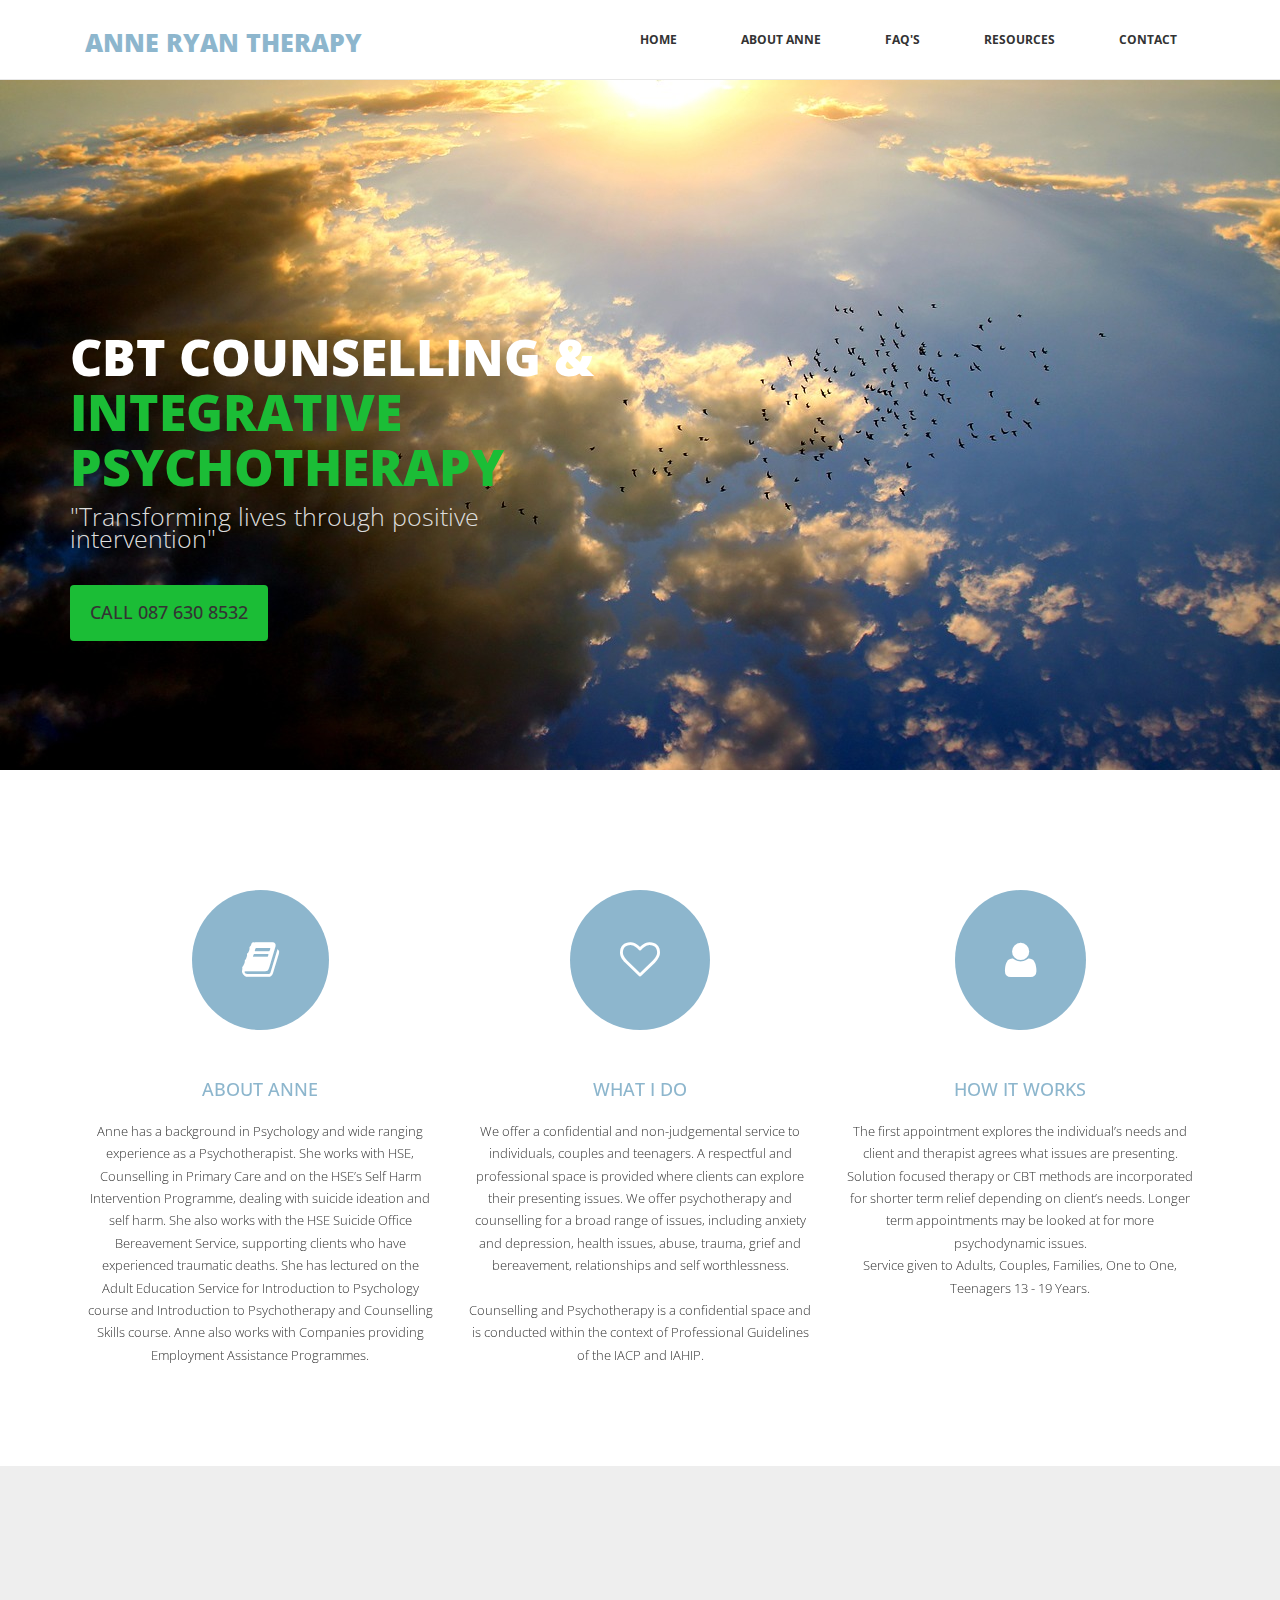
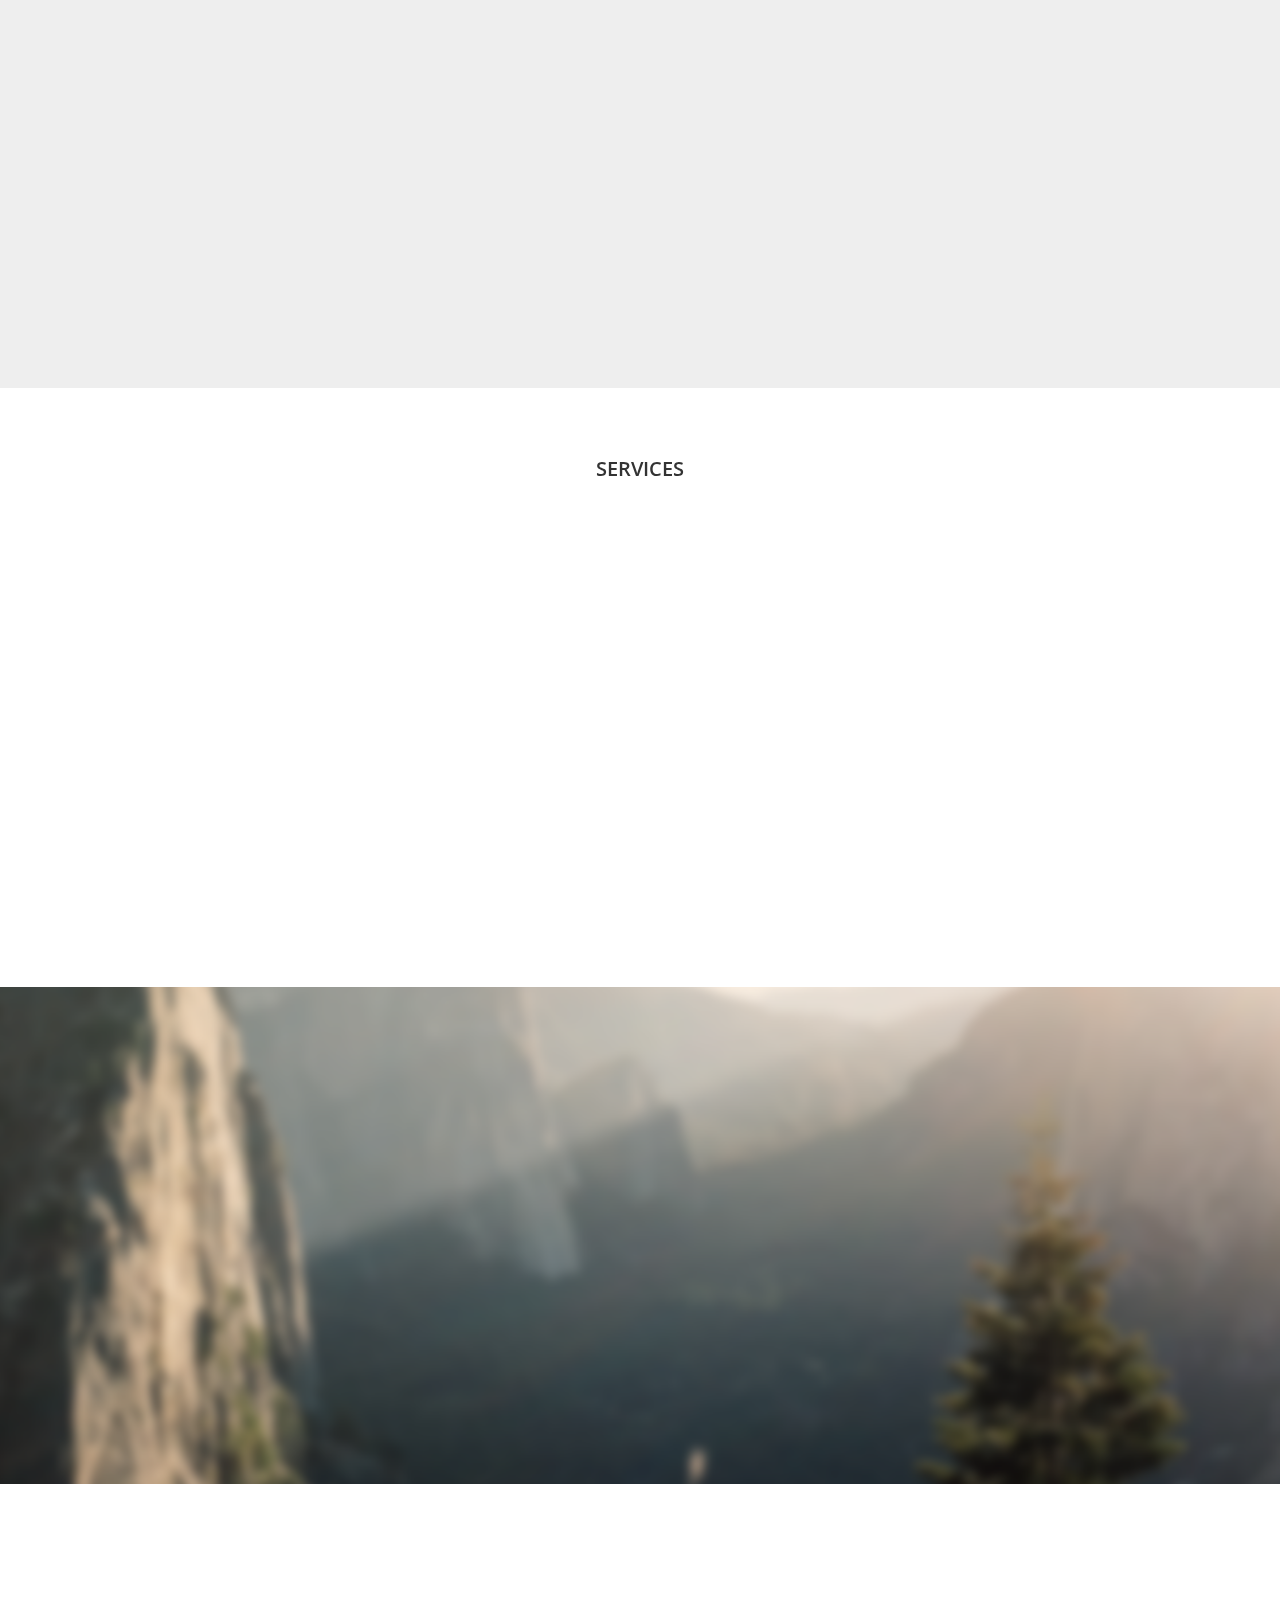
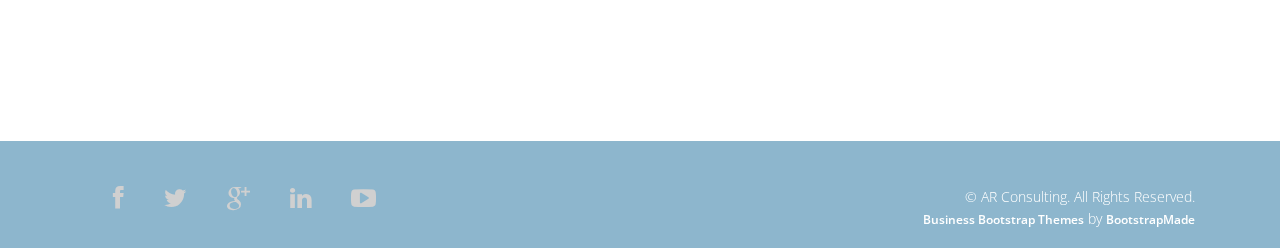
<file: index.html>
<!DOCTYPE html>
<html lang="en">
  <head>
    <meta charset="utf-8">
    <meta http-equiv="X-UA-Compatible" content="IE=edge">
    <meta name="viewport" content="width=device-width, initial-scale=1">
    <title>Anne Ryan PsychoTherapist</title>

    <!-- Bootstrap -->
    <link href="css/bootstrap.min.css" rel="stylesheet">
	<link rel="stylesheet" href="css/font-awesome.min.css">
	<link rel="stylesheet" href="css/animate.css">
	<link href="css/prettyPhoto.css" rel="stylesheet">
	<link href="css/style.css" rel="stylesheet" />	
    <!-- =======================================================
        Theme Name: Company
        Theme URL: https://bootstrapmade.com/company-free-html-bootstrap-template/
        Author: BootstrapMade
        Author URL: https://bootstrapmade.com
    ======================================================= -->
  </head>
  <body>
	<header>		
		<nav class="navbar navbar-default navbar-fixed-top" role="navigation">
			<div class="navigation">
				<div class="container">					
					<div class="navbar-header">
						<button type="button" class="navbar-toggle collapsed" data-toggle="collapse" data-target=".navbar-collapse.collapse">
							<span class="sr-only">Toggle navigation</span>
							<span class="icon-bar"></span>
							<span class="icon-bar"></span>
							<span class="icon-bar"></span>
						</button>

						<div class="navbar-brand">
							
							<a href="index.html"><h1><span>Anne </span>Ryan Therapy</h1></a>
						</div>
					</div>
						<!--<div class="navbar-brand" href="#"><img alt="Brand" src="images/ARlogo.png" width="200" height="110" class="img-responsive" />
							<!--<a class="navbar-brand" href="#">
            <div class="logoWrapper"><img src="images/ARlogo.png" width="200" height="110" alt=""></div>-->
       
							
							
					
					<div class="navbar-collapse collapse">							
						<div class="menu">
							<ul class="nav nav-tabs" role="tablist">
								<li role="presentation"><a href="index.html" class="active">Home</a></li>
								<li role="presentation"><a href="about.html">About Anne</a></li>
								<li role="presentation"><a href="faq.html">FAQ's</a></li>								
								<li role="presentation"><a href="resources.html">Resources</a></li>
								<!--<li role="presentation"><a href="blog.html">Blog</a></li>-->
								<li role="presentation"><a href="contact.html">Contact</a></li>						
							</ul>
						</div>
					</div>						
				</div>
			</div>	
		</nav>		
	</header>
	
	<section id="main-slider" class="no-margin">
        <div class="carousel slide">      
            <div class="carousel-inner">
                <div class="item active" style="background-image: url(images/slider/sky2.jpeg)">
                    <div class="container">
                        <div class="row slide-margin">
                            <div class="col-sm-6">
                                <div class="carousel-content">
                                    <h2 class="animation animated-item-1">CBT Counselling & <span> Integrative PsychoTherapy </span></h2>
                                    <p class="animation animated-item-2">"Transforming lives through positive intervention"</p>
                                    <a class="btn-slide animation animated-item-3" href="contact.html"><h4>CALL 087 630 8532</h4></a>
									
                                </div>
                            </div>

                          	<!--<div class="col-sm-6 hidden-xs animation animated-item-4">
                                <div class="slider-img">-->
                                    <!--<img src="images/slider/img3.png" class="img-responsive">-->
                                </div>
                            </div> 

                        </div>
                    </div>
                </div><!--/.item-->             
            </div><!--/.carousel-inner-->
        </div><!--/.carousel-->
    </section><!--/#main-slider-->

    
	
	<div class="feature">
		<div class="container">
			<div class="text-center">
				<div class="col-md-4">
					<div class="hi-icon-wrap hi-icon-effect wow fadeInDown" data-wow-duration="1000ms" data-wow-delay="300ms" >
						<i class="fa fa-book"></i>	
						<h2>About Anne</h2>
						<p>Anne has a background in Psychology and  wide ranging experience as a Psychotherapist.    She works with HSE, Counselling in Primary Care and on the HSE’s Self Harm Intervention Programme, dealing with suicide ideation and self harm. She also works with the HSE Suicide Office Bereavement Service, supporting clients who have experienced traumatic deaths. She has lectured on the Adult Education Service for Introduction to Psychology course and Introduction to Psychotherapy and Counselling Skills course.   Anne also works with Companies providing Employment Assistance Programmes.  
						</p>
					</div>
				</div>
				<div class="col-md-4">
					<div class="hi-icon-wrap hi-icon-effect wow fadeInDown" data-wow-duration="1000ms" data-wow-delay="600ms" >
						<i class="fa fa-heart-o"></i>	
						<h2>WHAT I DO</h2>
						<p>We offer a confidential and non-judgemental service to individuals, couples and teenagers. A respectful and professional space is provided where clients can explore their presenting issues.  We offer psychotherapy and counselling for a broad range of issues, including anxiety and depression, health issues, abuse, trauma, grief and bereavement, relationships  and self worthlessness. <br>

						  <br>

						Counselling and Psychotherapy is a confidential space and is conducted within the context of Professional Guidelines of the IACP and  IAHIP.
						</p>
					</div>
				</div>
				<div class="col-md-4">
					<div class="hi-icon-wrap hi-icon-effect wow fadeInDown" data-wow-duration="1000ms" data-wow-delay="900ms" >
						<i class="fa fa-user"></i>	
						<h2>How IT WORKS</h2>
						<p>The first appointment explores the individual’s needs and client and therapist agrees what issues are presenting.  Solution focused therapy or CBT methods are incorporated for shorter term relief depending on client’s needs.  Longer term appointments may be looked at for more psychodynamic issues.  <br>
						
						Service given to Adults, Couples, Families, One to One, Teenagers 13 - 19 Years.</p>
					</div>
				</div>
				<!--<div class="col-md-3">
					<div class="hi-icon-wrap hi-icon-effect wow fadeInDown" data-wow-duration="1000ms" data-wow-delay="1200ms" >
						<i class="fa fa-user"></i>	
						<h2>Friendly Code</h2>
						<p>Quisque eu ante at tortor imperdiet gravida nec sed turpis phasellus.</p>
					</div>-->
				</div>
			</div>
		</div>
	</div>
	
	<div class="about">
		<div class="container">
			<div class="col-md-6 wow fadeInDown" data-wow-duration="800ms" data-wow-delay="300ms" >
				<h2>What is CBT?</h2>
				<div class="videoWrapper"> <iframe width="560" height="315" src="https://www.youtube.com/embed/0ViaCs0k2jM" frameborder="10" allowfullscreen></iframe>
				</div>
				<!--<img src="images/happiness.jpeg" class="img-responsive"/>-->
				
			</div>
			
			<div class="col-md-6 wow fadeInDown" data-wow-duration="1000ms" data-wow-delay="600ms" >
				<h2>How does Counselling Work?</h2>
				<p>Counselling and psychotherapy works by helping us to make sense of the difficulties we experience at the various stages of our lives.</p>

				<p>While we all go through times when we feel a bit down, upset, confused, disappointed or disillusioned we can become ‘stuck’ in this space and find it difficult to see a way out. This is where counselling can help. Counselling and psychotherapy provides us with a safe, professional and confidential space to talk openly, process our thoughts and emotions and to reframe the problem we’re faced with.</p>

				<p>While counselling can help us with a specific and usually short term problem, psychotherapy works by helping us uncover unconscious processes at a deeper level. By developing awareness of our thoughts, emotions and behavior, we can free ourselves up and find more helpful ways of responding. This is opposed to how we usually react in reactpetitive and unproductive patterns to the people and situations in our lives.</p>
				
			</div>
		</div>
	</div>
	
	<div class="lates">
		<div class="container">
			<div class="text-center">
				<h2>Services</h2>
			</div>
			<div class="col-md-4 wow fadeInDown" data-wow-duration="800ms" data-wow-delay="300ms">
				
				<img src="images/CBTchart.png" class="img-responsive"/>
				<h3>Individual Counselling</h3>
				<p>

				Working one to one with issues including Bereavement, Loss, Grief, Cancer Support, Shame, Abuse, Self esteem, Anger management, Conflict resolution, Trauma, Suicide ideation, Self harm, Depression, Anxieties, Panic attacks, Assertiveness, Addiction and Post traumatic stress disorder.
				</p>

				
			</div>
			
			<div class="col-md-4 wow fadeInDown" data-wow-duration="800ms" data-wow-delay="600ms">
				<img src="images/happiness.jpeg" class="img-responsive"/>
				<!--<img src="images/4.jpg" class="img-responsive"/>-->
				<h3>Couples and Parents</h3>
				<p>

				Providing couples with win-win scenarios.  Having worked with cancer support  and men's issues groups.  Trained as a facilitator for the Strengthening families programme.  Currently facilitating the Step programme to parents and on the panel of group facilitators for Anam Cara.
				</p>
			</div>
			
			<div class="col-md-4 wow fadeInDown" data-wow-duration="800ms" data-wow-delay="900ms">				
				<img src="images/4.jpg" class="img-responsive"/>
				<h3>Child & Teenagers</h3>
				<p>

				Working with children from 7 years of age. Providing a non-judgemental safe space to explore issues, using the SPICC Model with a child-centred approach.  Also working systemically for efficacy.
				</p>
			</div>
		</div>
	</div>
	
	<section id="partner">
        <div class="container">
            <div class="center wow fadeInDown">
                <h2>Testimonials</h2>
                
              


	            <div class="col-md-4 wow fadeInDown" data-wow-duration="1000ms" data-wow-delay="300ms"> 
		            
						<p>

						 Anne is very patient, understanding and non-judgmental. She has a great way of getting me to see alternate viewpoints of whatever we are discussing, and provides really on point suggestions. I am really thankful for all of the time and effort she has put into our sessions and I would definitely recommend her!

						

						<br><p>Andrew, 28, Dublin</p>

				</div>


			<div class="col-md-4 wow fadeInDown" data-wow-duration="1000ms" data-wow-delay="600ms"> 
	            
					<p>

					Anne has helped me to verbalize and define what my issues really are. She is easy-going, checks in regularly and offers a good combination of therapy through exercises and material.
					 </p>

					<p>Mary, 19, Waterford</p>

			</div>


			<div class="col-md-4 wow fadeInDown" data-wow-duration="1000ms" data-wow-delay="900ms"> 
	            
					<p>

					Anne has been a great councilor. she really listens to my concerns and how I'm feeling, even when I'm not sure how to say what I'm feeling. She gives me the space to say what I feel when I need to and then we can circle back and talk about the why's. I like that she gives tools that I can use everyday to help in my calming anxiety.
					 </p>

					<p> Joy, 48, Kilkenny</p>

			</div>

            <!--<div class="partners">
                <ul>
                    <li> <a href="#"><img class="img-responsive wow fadeInDown" data-wow-duration="1000ms" data-wow-delay="300ms">John, 19, Kilkenny</a></li>
                    <li> <a href="#"><img class="img-responsive wow fadeInDown" data-wow-duration="1000ms" data-wow-delay="600ms" src="images/iacp-member-logo.jpg"></a></li>
                    <li> <a href="#"><img class="img-responsive wow fadeInDown" data-wow-duration="1000ms" data-wow-delay="900ms" src="images/iahip.jpeg"></a></li>
                    <!--<li> <a href="#"><img class="img-responsive wow fadeInDown" data-wow-duration="1000ms" data-wow-delay="1200ms" src="images/icp.png"></a></li>
                    <li> <a href="#"><img class="img-responsive wow fadeInDown" data-wow-duration="1000ms" data-wow-delay="1500ms" src="images/HSE-logo.jpg"></a></li>-->
                </ul>
            </div>       
        </div><!--/.container-->
    </section><!--/#partner-->
	
	<section id="conatcat-info">
        <div class="container">
            <div class="row">
            	<div class="partners">
                <ul>
                    <!--<li> <a href="#"><img class="img-responsive wow fadeInDown" data-wow-duration="1000ms" data-wow-delay="300ms" src="images/apcp.jpg"></a></li>-->
                    <div class col-md-4>
                    <li> <a href="#"><img class="img-responsive wow fadeInDown" data-wow-duration="1000ms" data-wow-delay="600ms" src="images/iacp-member-logo.jpg"></a></li>
                    </div>

                    <div class col-md-4>
                    <li> <a href="#"><img class="img-responsive wow fadeInDown" data-wow-duration="1000ms" data-wow-delay="900ms" src="images/iahip.jpeg"></a></li>
                    </div>

                    <div class col-md-4>
                    <li> <a href="#"><img class="img-responsive wow fadeInDown" data-wow-duration="1000ms" data-wow-delay="1200ms" src="images/icp.png"></a></li>
                    </div>
                  	

                    <div class col-md-4>
                    <li> <a href="#"><img class="img-responsive wow fadeInDown" data-wow-duration="1000ms" data-wow-delay="1500ms" src="images/HSE-logo.jpg"></a></li>
                    </div>
                </ul>
            </div>        
                <!--<div class="col-sm-8">
                    <div class="media contact-info wow fadeInDown" data-wow-duration="1000ms" data-wow-delay="600ms">
                        <div class="pull-left">
                            <i class="fa fa-phone"></i>
                        </div>
                        <div class="media-body">
                            <h2>Have a question or need a custom quote?</h2>
                            <p>Lorem ipsum dolor sit amet, consectetur adipisicing elit, sed do eiusmod tempor incididunt ut labore dolore magna aliqua. Ut enim ad minim veniam, quis nostrud exercitation +0123 456 70 80</p>
                        </div>
                    </div>
                </div>-->
            </div>
        </div><!--/.container-->    
    </section><!--/#conatcat-info-->
	
	<footer>
		<div class="footer">
			<div class="container">
				<div class="social-icon">
					<div class="col-md-4">
						<ul class="social-network">
							<li><a href="#" class="fb tool-tip" title="Facebook"><i class="fa fa-facebook"></i></a></li>
							<li><a href="#" class="twitter tool-tip" title="Twitter"><i class="fa fa-twitter"></i></a></li>
							<li><a href="#" class="gplus tool-tip" title="Google Plus"><i class="fa fa-google-plus"></i></a></li>
							<li><a href="#" class="linkedin tool-tip" title="Linkedin"><i class="fa fa-linkedin"></i></a></li>
							<li><a href="#" class="ytube tool-tip" title="You Tube"><i class="fa fa-youtube-play"></i></a></li>
						</ul>	
					</div>
				</div>
				
				<div class="col-md-4 col-md-offset-4">
					<div class="copyright">
						&copy; AR Consulting. All Rights Reserved.
                        <div class="credits">
                            <!-- 
                                All the links in the footer should remain intact. 
                                You can delete the links only if you purchased the pro version.
                                Licensing information: https://bootstrapmade.com/license/
                                Purchase the pro version with working PHP/AJAX contact form: https://bootstrapmade.com/buy/?theme=Company
                            -->
                            <a href="https://bootstrapmade.com/free-business-bootstrap-themes-website-templates/">Business Bootstrap Themes</a> by <a href="https://bootstrapmade.com/">BootstrapMade</a>
                        </div>
					</div>
				</div>						
			</div>
			
			<div class="pull-right">
				<a href="#home" class="scrollup"><i class="fa fa-angle-up fa-3x"></i></a>
			</div>		
		</div>
	</footer>

	
	
    <!-- jQuery (necessary for Bootstrap's JavaScript plugins) -->
	<script src="js/jquery-2.1.1.min.js"></script>	
    <!-- Include all compiled plugins (below), or include individual files as needed -->
    <script src="js/bootstrap.min.js"></script>
	<script src="js/jquery.prettyPhoto.js"></script>
    <script src="js/jquery.isotope.min.js"></script>  
	<script src="js/wow.min.js"></script>
	<script src="js/functions.js"></script>
	
</body>
</html>
</file>
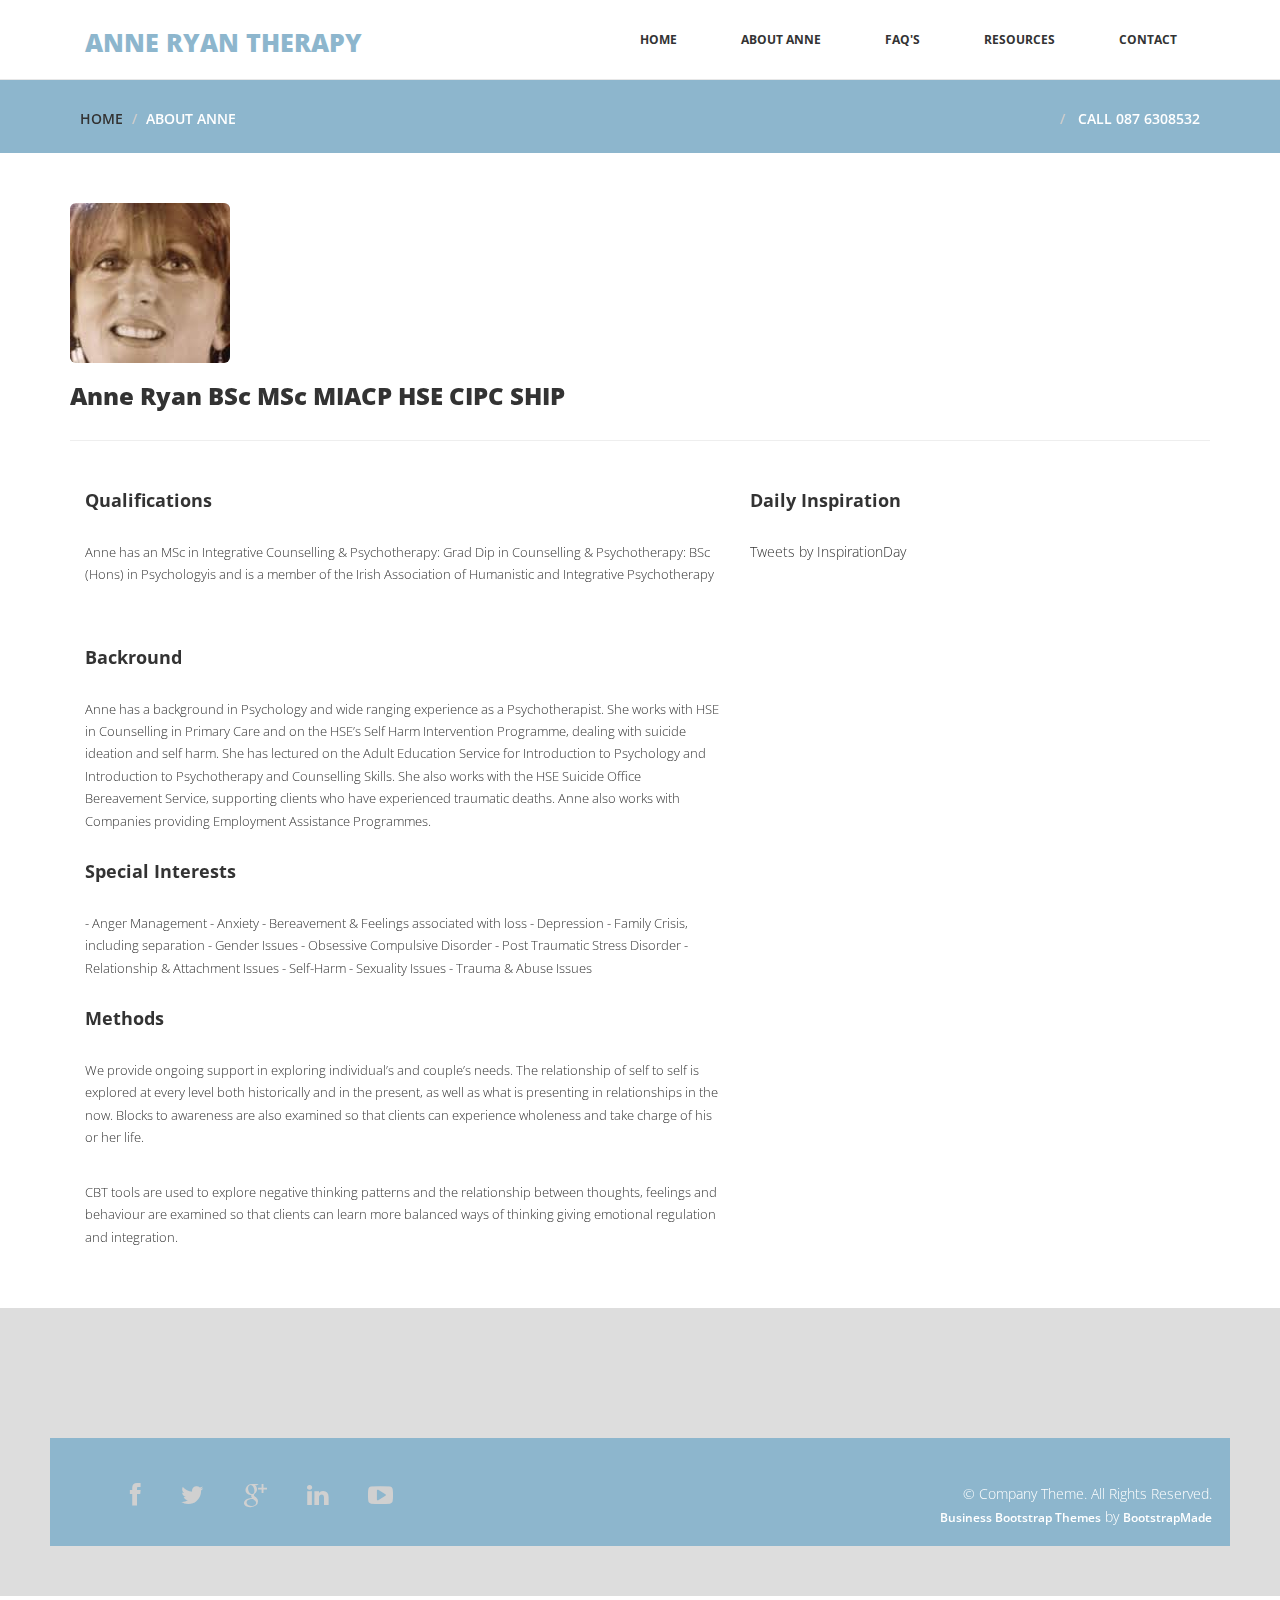
<file: about.html>
<!DOCTYPE html>
<html lang="en">
  <head>
    <meta charset="utf-8">
    <meta http-equiv="X-UA-Compatible" content="IE=edge">
    <meta name="viewport" content="width=device-width, initial-scale=1">

    <title>Anne Ryan</title>

    <!-- Bootstrap -->
    <link href="css/bootstrap.min.css" rel="stylesheet">
	<link rel="stylesheet" href="css/font-awesome.min.css">
	<link rel="stylesheet" href="css/animate.css">
	<link href="css/prettyPhoto.css" rel="stylesheet">
	<link href="css/style.css" rel="stylesheet" />		
    <!-- =======================================================
        Theme Name: Company
        Theme URL: https://bootstrapmade.com/company-free-html-bootstrap-template/
        Author: BootstrapMade
        Author URL: https://bootstrapmade.com
    ======================================================= -->
  </head>
  <body>
	<header>		
		<nav class="navbar navbar-default navbar-fixed-top" role="navigation">
			<div class="navigation">
				<div class="container">					
					<div class="navbar-header">
						<button type="button" class="navbar-toggle collapsed" data-toggle="collapse" data-target=".navbar-collapse.collapse">
							<span class="sr-only">Toggle navigation</span>
							<span class="icon-bar"></span>
							<span class="icon-bar"></span>
							<span class="icon-bar"></span>
						</button>
						<div class="navbar-brand">
							
							<a href="index.html"><h1><span>Anne </span>Ryan Therapy</h1></a>
						</div>
					</div>
					
					<div class="navbar-collapse collapse">							
						<div class="menu">
							<ul class="nav nav-tabs" role="tablist">
								<li role="presentation"><a href="index.html">Home</a></li>
								<li role="presentation"><a href="about.html" class="active">About Anne</a></li>
								<li role="presentation"><a href="faq.html">FAQ's</a></li>								
								<li role="presentation"><a href="resources.html">Resources</a></li>
								<!--<li role="presentation"><a href="blog.html">Blog</a></li>-->
								<li role="presentation"><a href="contact.html">Contact</a></li>						
							</ul>
						</div>
					</div>						
				</div>
			</div>	
		</nav>		
	</header>
	
	<div id="breadcrumb">
		<div class="container">	
			<div class="breadcrumb">							
				<li><a href="index.html">Home</a></li>
				<li>About Anne</li>	
				<li class="pull-right"> CALL 087 6308532</li>		
			</div>		
		</div>	
	</div>
	
	<div class="aboutus">
		<div class="container">
			
			<img src="images/linkedin.jpg" class="img-responsive center"  alt="Anne Ryan" >
			<h3> Anne Ryan BSc MSc MIACP HSE CIPC SHIP</h3>

			

			<hr>
			<div class="col-md-7 wow fadeInDown" data-wow-duration="1000ms" data-wow-delay="300ms">
				<h4>Qualifications</h4>
			<p>Anne has an MSc in Integrative Counselling & Psychotherapy: Grad Dip in Counselling & Psychotherapy: BSc (Hons) in Psychologyis and is a member of the Irish Association of Humanistic and Integrative Psychotherapy</p>

			<br>

			<h4>Backround</h4>
			<p>Anne has a background in Psychology and  wide ranging experience as a Psychotherapist.    She works with HSE in Counselling in Primary Care and on the HSE’s Self Harm Intervention Programme, dealing with suicide ideation and self harm.  She has lectured on the Adult Education Service for Introduction to Psychology and Introduction to Psychotherapy and Counselling Skills.  She also works with the HSE Suicide Office Bereavement Service, supporting clients who have experienced traumatic deaths.  Anne also works with Companies providing Employment Assistance Programmes.  </p>
				
				<h4>Special Interests </h4>
				<p>
				- Anger Management
				- Anxiety
				- Bereavement & Feelings associated with loss
				- Depression
				- Family Crisis, including separation
				- Gender Issues
				- Obsessive Compulsive Disorder
				- Post Traumatic Stress Disorder
				- Relationship & Attachment Issues
				- Self-Harm
				- Sexuality Issues
				- Trauma & Abuse Issues
				 </p>

				 <h4>Methods </h4>

				 <p>We provide ongoing support in exploring individual’s and couple’s needs.  The relationship of self to self is explored at every level both historically and in the present, as well as what is presenting in relationships in the now.  Blocks to awareness are also examined so that clients can experience wholeness and take charge of his or her life.</p>  <br>

				<p>CBT tools are used to explore negative thinking patterns  and the relationship between thoughts, feelings and behaviour are examined so that clients can learn  more balanced ways of thinking giving   emotional regulation and integration.</p>
				
			</div>
			<div class="col-md-5 wow fadeInDown" data-wow-duration="1000ms" data-wow-delay="600ms">
				<div class="skill">
					<h4>Daily Inspiration</h4>
					

					<a class="twitter-timeline" href="https://twitter.com/InspirationDay"  data-tweet-limit = "3">Tweets by InspirationDay</a> <script async src="https://platform.twitter.com/widgets.js" charset="utf-8"></script>					
				</div>
			</div>								
		</div>
	</div>
	
	<div class="our-team">
		<div class="container">
			<h3> </h3>	
			<div class="text-center">
				<div class="col-md-4 wow fadeInDown" data-wow-duration="1000ms" data-wow-delay="300ms">
					
					<!--<img src="images/love.jpeg" class="img-responsive">-->
					
				</div>
				<div class="col-md-4 wow fadeInDown" data-wow-duration="1000ms" data-wow-delay="600ms">
					<!--<img src="images/services/2.jpg" alt="" >-->
					<h4></h4>
					<p></p>
					
				</div>
				<div class="col-md-4 wow fadeInDown" data-wow-duration="1000ms" data-wow-delay="900ms">
					<h4></h4>
					<p>
					</p>
					<!--<img src="images/services/3.jpg" alt="" >-->
					<!--<h4>John Doe</h4>
					<p>Lorem ipsum dolor sit amet consectetur adipisicing eil sed deiusmod tempor</p>
				</div>-->
			</div>
		</div>
	</div>
	
	<footer>
		<div class="footer">
			<div class="container">
				<div class="social-icon">
					<div class="col-md-4">
						<ul class="social-network">
							<li><a href="#" class="fb tool-tip" title="Facebook"><i class="fa fa-facebook"></i></a></li>
							<li><a href="#" class="twitter tool-tip" title="Twitter"><i class="fa fa-twitter"></i></a></li>
							<li><a href="#" class="gplus tool-tip" title="Google Plus"><i class="fa fa-google-plus"></i></a></li>
							<li><a href="#" class="linkedin tool-tip" title="Linkedin"><i class="fa fa-linkedin"></i></a></li>
							<li><a href="#" class="ytube tool-tip" title="You Tube"><i class="fa fa-youtube-play"></i></a></li>
						</ul>	
					</div>
				</div>
				
				<div class="col-md-4 col-md-offset-4">
					<div class="copyright">
						&copy; Company Theme. All Rights Reserved.
                        <div class="credits">
                            <!-- 
                                All the links in the footer should remain intact. 
                                You can delete the links only if you purchased the pro version.
                                Licensing information: https://bootstrapmade.com/license/
                                Purchase the pro version with working PHP/AJAX contact form: https://bootstrapmade.com/buy/?theme=Company
                            -->
                            <a href="https://bootstrapmade.com/free-business-bootstrap-themes-website-templates/">Business Bootstrap Themes</a> by <a href="https://bootstrapmade.com/">BootstrapMade</a>
                        </div>
					</div>
				</div>						
			</div>
			<div class="pull-right">
				<a href="#home" class="scrollup"><i class="fa fa-angle-up fa-3x"></i></a>
			</div>
		</div>
	</footer>

	
   <!-- jQuery (necessary for Bootstrap's JavaScript plugins) -->
	<script src="js/jquery-2.1.1.min.js"></script>	
    <!-- Include all compiled plugins (below), or include individual files as needed -->
    <script src="js/bootstrap.min.js"></script>
	<script src="js/jquery.prettyPhoto.js"></script>
    <script src="js/jquery.isotope.min.js"></script>  
	<script src="js/wow.min.js"></script>
	<script src="js/functions.js"></script>

	
</body>
</html>
</file>
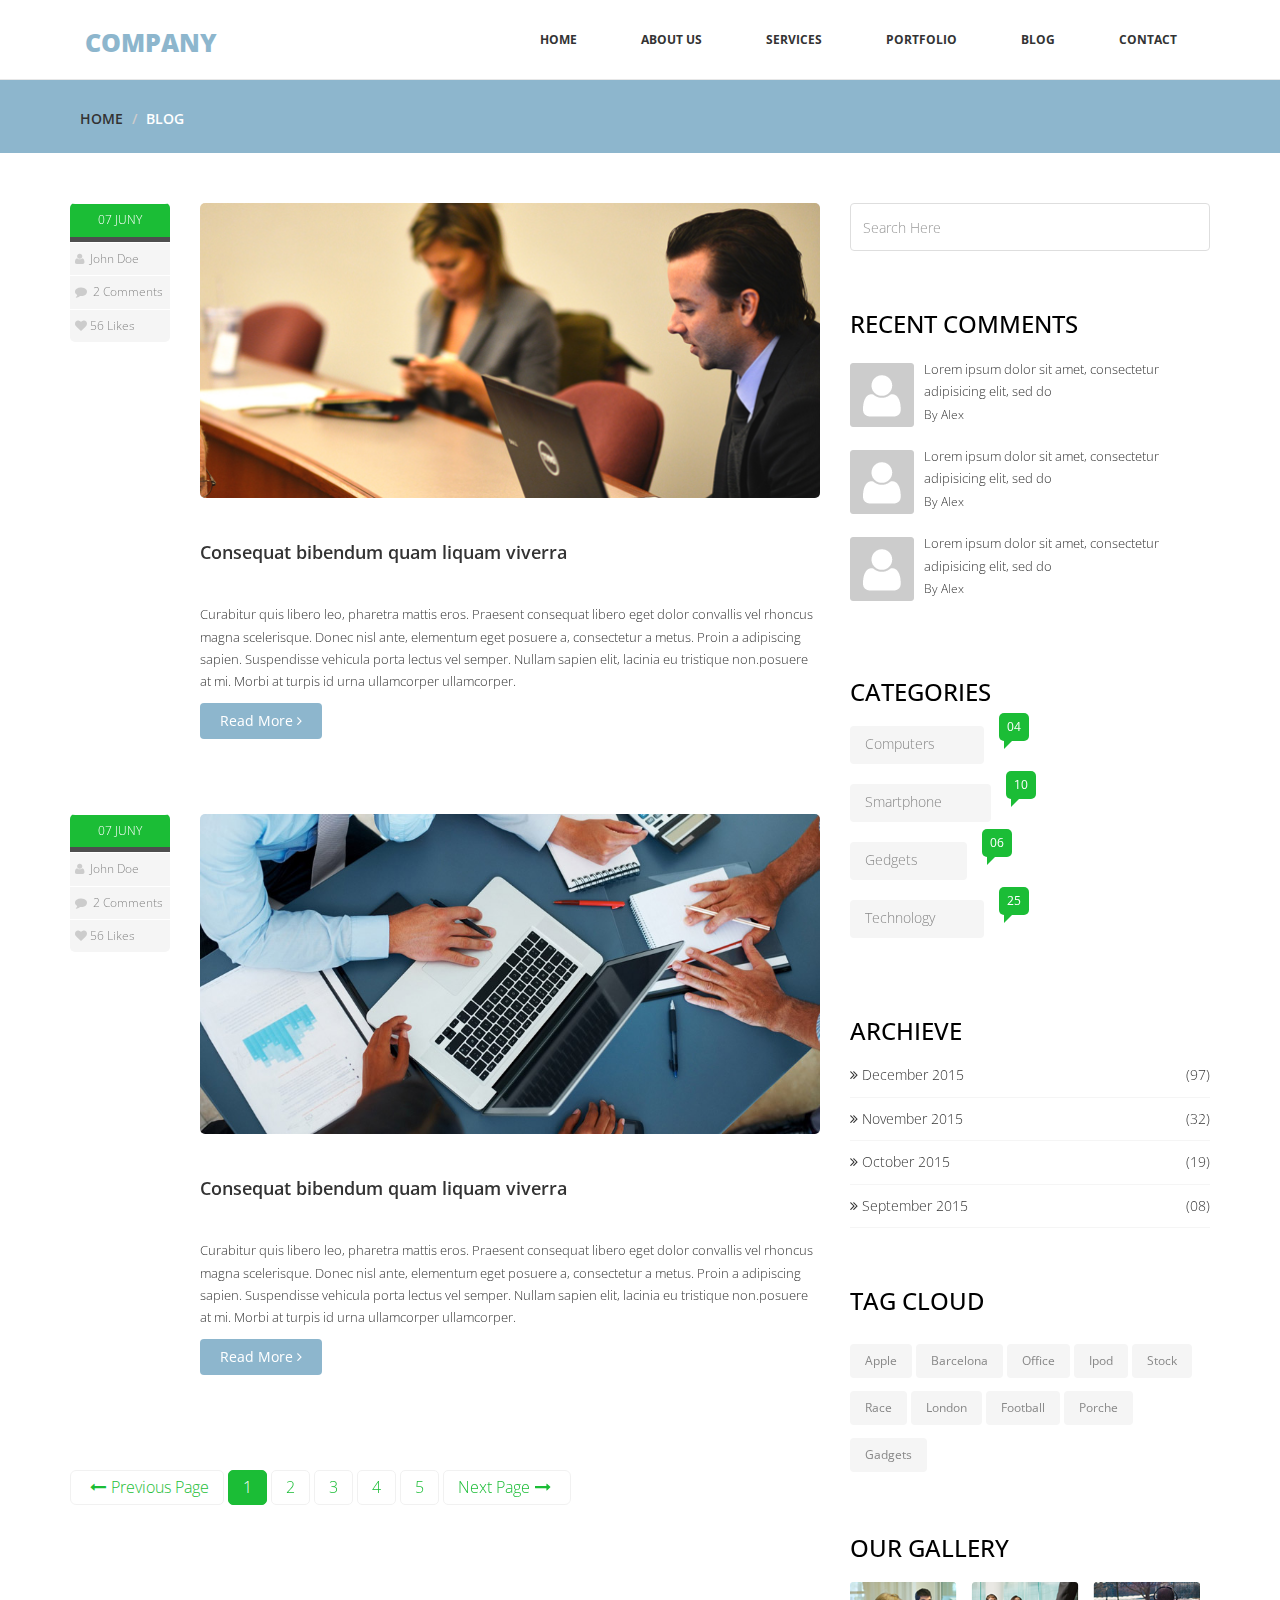
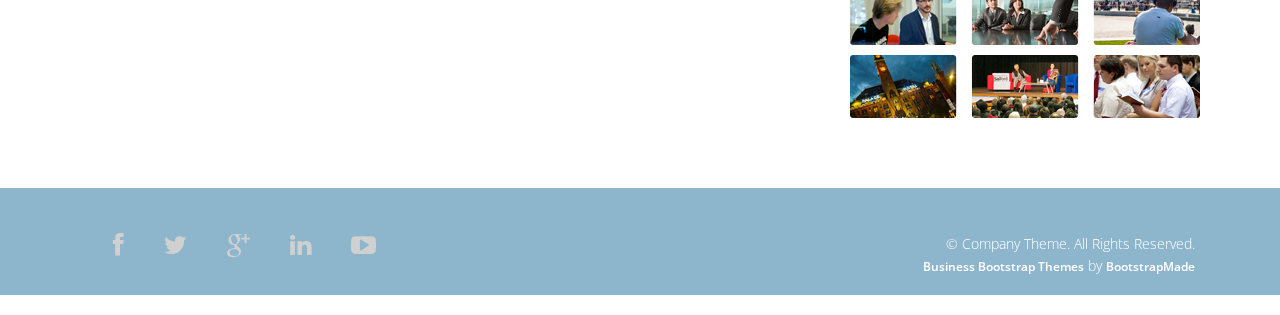
<file: blog.html>
<!DOCTYPE html>
<html lang="en">
  <head>
    <meta charset="utf-8">
    <meta http-equiv="X-UA-Compatible" content="IE=edge">
    <meta name="viewport" content="width=device-width, initial-scale=1">
   <title>Company-HTML Bootstrap theme</title>

    <!-- Bootstrap -->
    <link href="css/bootstrap.min.css" rel="stylesheet">
	<link rel="stylesheet" href="css/font-awesome.min.css">
	<link rel="stylesheet" href="css/animate.css">
	<link href="css/prettyPhoto.css" rel="stylesheet">
	<link href="css/style.css" rel="stylesheet" />		
    <!-- =======================================================
        Theme Name: Company
        Theme URL: https://bootstrapmade.com/company-free-html-bootstrap-template/
        Author: BootstrapMade
        Author URL: https://bootstrapmade.com
    ======================================================= -->
  </head>
  <body>
	<header>		
		<nav class="navbar navbar-default navbar-fixed-top" role="navigation">
			<div class="navigation">
				<div class="container">					
					<div class="navbar-header">
						<button type="button" class="navbar-toggle collapsed" data-toggle="collapse" data-target=".navbar-collapse.collapse">
							<span class="sr-only">Toggle navigation</span>
							<span class="icon-bar"></span>
							<span class="icon-bar"></span>
							<span class="icon-bar"></span>
						</button>
						<div class="navbar-brand">
							<a href="index.html"><h1><span>Com</span>pany</h1></a>
						</div>
					</div>
					
					<div class="navbar-collapse collapse">							
						<div class="menu">
							<ul class="nav nav-tabs" role="tablist">
								<li role="presentation"><a href="index.html">Home</a></li>
								<li role="presentation"><a href="about.html">About Us</a></li>
								<li role="presentation"><a href="services.html">Services</a></li>								
								<li role="presentation"><a href="portfolio.html">Portfolio</a></li>
								<li role="presentation"><a href="blog.html" class="active">Blog</a></li>
								<li role="presentation"><a href="contact.html">Contact</a></li>						
							</ul>
						</div>
					</div>						
				</div>
			</div>	
		</nav>		
	</header>
	
	<div id="breadcrumb">
		<div class="container">	
			<div class="breadcrumb">							
				<li><a href="index.html">Home</a></li>
				<li>Blog</li>			
			</div>		
		</div>	
	</div>
	
	<section id="blog" class="container">
        <div class="blog">
            <div class="row">
                 <div class="col-md-8">
                    <div class="blog-item">
                        <div class="row">
                            <div class="col-xs-12 col-sm-2">
                                <div class="entry-meta">
                                    <span id="publish_date">07  JUNY</span>
                                    <span><i class="fa fa-user"></i> <a href="#">John Doe</a></span>
                                    <span><i class="fa fa-comment"></i> <a href="#">2 Comments</a></span>
                                    <span><i class="fa fa-heart"></i><a href="#">56 Likes</a></span>
                                </div>
                            </div>
                                
                            <div class="col-xs-12 col-sm-10 blog-content">
                                <a href="#"><img class="img-responsive img-blog" src="images/blog/blog1.jpg" width="100%" alt="" /></a>
                                <h4>Consequat bibendum quam liquam viverra</h4>
                                <p>Curabitur quis libero leo, pharetra mattis eros. Praesent consequat libero eget dolor convallis vel rhoncus magna scelerisque. Donec nisl ante, elementum eget posuere a, consectetur a metus. Proin a adipiscing sapien. Suspendisse vehicula porta lectus vel semper. Nullam sapien elit, lacinia eu tristique non.posuere at mi. Morbi at turpis id urna ullamcorper ullamcorper.</p>
                                <a class="btn btn-primary readmore">Read More <i class="fa fa-angle-right"></i></a>
                            </div>
                        </div>    
                    </div><!--/.blog-item-->
                        
                    <div class="blog-item">
                        <div class="row">
                             <div class="col-sm-2">
                                <div class="entry-meta"> 
                                    <span id="publish_date">07  JUNY</span>
                                    <span><i class="fa fa-user"></i> <a href="#">John Doe</a></span>
                                    <span><i class="fa fa-comment"></i> <a href="#">2 Comments</a></span>
                                    <span><i class="fa fa-heart"></i><a href="#">56 Likes</a></span>
                                </div>
                            </div>
                            <div class="col-sm-10 blog-content">
                                <a href=""><img class="img-responsive img-blog" src="images/3.jpg" width="100%" alt="" /></a>
                                <h4>Consequat bibendum quam liquam viverra</h4>
                                <p>Curabitur quis libero leo, pharetra mattis eros. Praesent consequat libero eget dolor convallis vel rhoncus magna scelerisque. Donec nisl ante, elementum eget posuere a, consectetur a metus. Proin a adipiscing sapien. Suspendisse vehicula porta lectus vel semper. Nullam sapien elit, lacinia eu tristique non.posuere at mi. Morbi at turpis id urna ullamcorper ullamcorper.</p>
                                <a class="btn btn-primary readmore">Read More <i class="fa fa-angle-right"></i></a>
                            </div>
                        </div>    
                    </div><!--/.blog-item-->
                        
                    <ul class="pagination pagination-lg">
                        <li><a href="#"><i class="fa fa-long-arrow-left"></i>Previous Page</a></li>
                        <li class="active"><a href="#">1</a></li>
                        <li><a href="#">2</a></li>
                        <li><a href="#">3</a></li>
                        <li><a href="#">4</a></li>
                        <li><a href="#">5</a></li>
                        <li><a href="#">Next Page<i class="fa fa-long-arrow-right"></i></a></li>
                    </ul><!--/.pagination-->
                </div><!--/.col-md-8-->

                <aside class="col-md-4">
                    <div class="widget search">
                        <form role="form">
                            <input type="text" class="form-control search_box" autocomplete="off" placeholder="Search Here">
                        </form>
                    </div><!--/.search-->
    				
    				<div class="widget categories">
                        <h3>Recent Comments</h3>
                        <div class="row">
                            <div class="col-sm-12">
                                <div class="single_comments">
                                    <img src="images/blog/avatar3.png" alt=""  />
                                    <p>Lorem ipsum dolor sit amet, consectetur adipisicing elit, sed do </p>
                                    <div class="entry-meta small muted">
                                        <span>By <a href="#">Alex</a></span>
                                    </div>
                                </div>
                                <div class="single_comments">
                                    <img src="images/blog/avatar3.png" alt=""  />
                                    <p>Lorem ipsum dolor sit amet, consectetur adipisicing elit, sed do </p>
                                    <div class="entry-meta small muted">
                                        <span>By <a href="#">Alex</a></span> 
                                    </div>
                                </div>
                                <div class="single_comments">
                                    <img src="images/blog/avatar3.png" alt=""  />
                                    <p>Lorem ipsum dolor sit amet, consectetur adipisicing elit, sed do </p>
                                    <div class="entry-meta small muted">
                                        <span>By <a href="#">Alex</a></span>
                                    </div>
                                </div>
                                
                            </div>
                        </div>                     
                    </div><!--/.recent comments-->
                     

                    <div class="widget categories">
                        <h3>Categories</h3>
                        <div class="row">
                            <div class="col-sm-6">
                                <ul class="blog_category">
                                    <li><a href="#">Computers <span class="badge">04</span></a></li>
                                    <li><a href="#">Smartphone <span class="badge">10</span></a></li>
                                    <li><a href="#">Gedgets <span class="badge">06</span></a></li>
                                    <li><a href="#">Technology <span class="badge">25</span></a></li>
                                </ul>
                            </div>
                        </div>                     
                    </div><!--/.categories-->
    				
    				<div class="widget archieve">
                        <h3>Archieve</h3>
                        <div class="row">
                            <div class="col-sm-12">
                                <ul class="blog_archieve">
                                    <li><a href="#"><i class="fa fa-angle-double-right"></i> December 2015 <span class="pull-right">(97)</span></a></li>
                                    <li><a href="#"><i class="fa fa-angle-double-right"></i> November 2015 <span class="pull-right">(32)</span></a></li>
                                    <li><a href="#"><i class="fa fa-angle-double-right"></i> October 2015 <span class="pull-right">(19)</span></a></li>
                                    <li><a href="#"><i class="fa fa-angle-double-right"></i> September 2015 <span class="pull-right">(08)</span></a></li>
                                </ul>
                            </div>
                        </div>                     
                    </div><!--/.archieve-->
    				
                    <div class="widget tags">
                        <h3>Tag Cloud</h3>
                        <ul class="tag-cloud">
                            <li><a class="btn btn-xs btn-primary" href="#">Apple</a></li>
                            <li><a class="btn btn-xs btn-primary" href="#">Barcelona</a></li>
                            <li><a class="btn btn-xs btn-primary" href="#">Office</a></li>
                            <li><a class="btn btn-xs btn-primary" href="#">Ipod</a></li>
                            <li><a class="btn btn-xs btn-primary" href="#">Stock</a></li>
                            <li><a class="btn btn-xs btn-primary" href="#">Race</a></li>
                            <li><a class="btn btn-xs btn-primary" href="#">London</a></li>
                            <li><a class="btn btn-xs btn-primary" href="#">Football</a></li>
                            <li><a class="btn btn-xs btn-primary" href="#">Porche</a></li>
                            <li><a class="btn btn-xs btn-primary" href="#">Gadgets</a></li>
                        </ul>
                    </div><!--/.tags-->
    				
    				<div class="widget blog_gallery">
                        <h3>Our Gallery</h3>
                        <ul class="sidebar-gallery">
                            <li><a href="#"><img src="images/blog/gallery1.png" alt="" /></a></li>
                            <li><a href="#"><img src="images/blog/gallery2.png" alt="" /></a></li>
                            <li><a href="#"><img src="images/blog/gallery3.png" alt="" /></a></li>
                            <li><a href="#"><img src="images/blog/gallery4.png" alt="" /></a></li>
                            <li><a href="#"><img src="images/blog/gallery5.png" alt="" /></a></li>
                            <li><a href="#"><img src="images/blog/gallery6.png" alt="" /></a></li>
                        </ul>
                    </div><!--/.blog_gallery-->
    			</aside>  
            </div><!--/.row-->
        </div>
    </section><!--/#blog-->
	
	<footer>
		<div class="footer">
			<div class="container">
				<div class="social-icon">
					<div class="col-md-4">
						<ul class="social-network">
							<li><a href="#" class="fb tool-tip" title="Facebook"><i class="fa fa-facebook"></i></a></li>
							<li><a href="#" class="twitter tool-tip" title="Twitter"><i class="fa fa-twitter"></i></a></li>
							<li><a href="#" class="gplus tool-tip" title="Google Plus"><i class="fa fa-google-plus"></i></a></li>
							<li><a href="#" class="linkedin tool-tip" title="Linkedin"><i class="fa fa-linkedin"></i></a></li>
							<li><a href="#" class="ytube tool-tip" title="You Tube"><i class="fa fa-youtube-play"></i></a></li>
						</ul>	
					</div>
				</div>
				
				<div class="col-md-4 col-md-offset-4">
					<div class="copyright">
						&copy; Company Theme. All Rights Reserved.
                        <div class="credits">
                            <!-- 
                                All the links in the footer should remain intact. 
                                You can delete the links only if you purchased the pro version.
                                Licensing information: https://bootstrapmade.com/license/
                                Purchase the pro version with working PHP/AJAX contact form: https://bootstrapmade.com/buy/?theme=Company
                            -->
                            <a href="https://bootstrapmade.com/free-business-bootstrap-themes-website-templates/">Business Bootstrap Themes</a> by <a href="https://bootstrapmade.com/">BootstrapMade</a>
                        </div>
					</div>
				</div>						
			</div>
			<div class="pull-right">
				<a href="#home" class="scrollup"><i class="fa fa-angle-up fa-3x"></i></a>
			</div>
		</div>
	</footer>
	
   <!-- jQuery (necessary for Bootstrap's JavaScript plugins) -->
	<script src="js/jquery-2.1.1.min.js"></script>
	<script src="js/jquery.js"></script>	
    <!-- Include all compiled plugins (below), or include individual files as needed -->
    <script src="js/bootstrap.min.js"></script>
	<script src="js/jquery.prettyPhoto.js"></script>
    <script src="js/jquery.isotope.min.js"></script>  
	<script src="js/wow.min.js"></script>
	<script src="js/functions.js"></script>
	
</body>
</html>
</file>
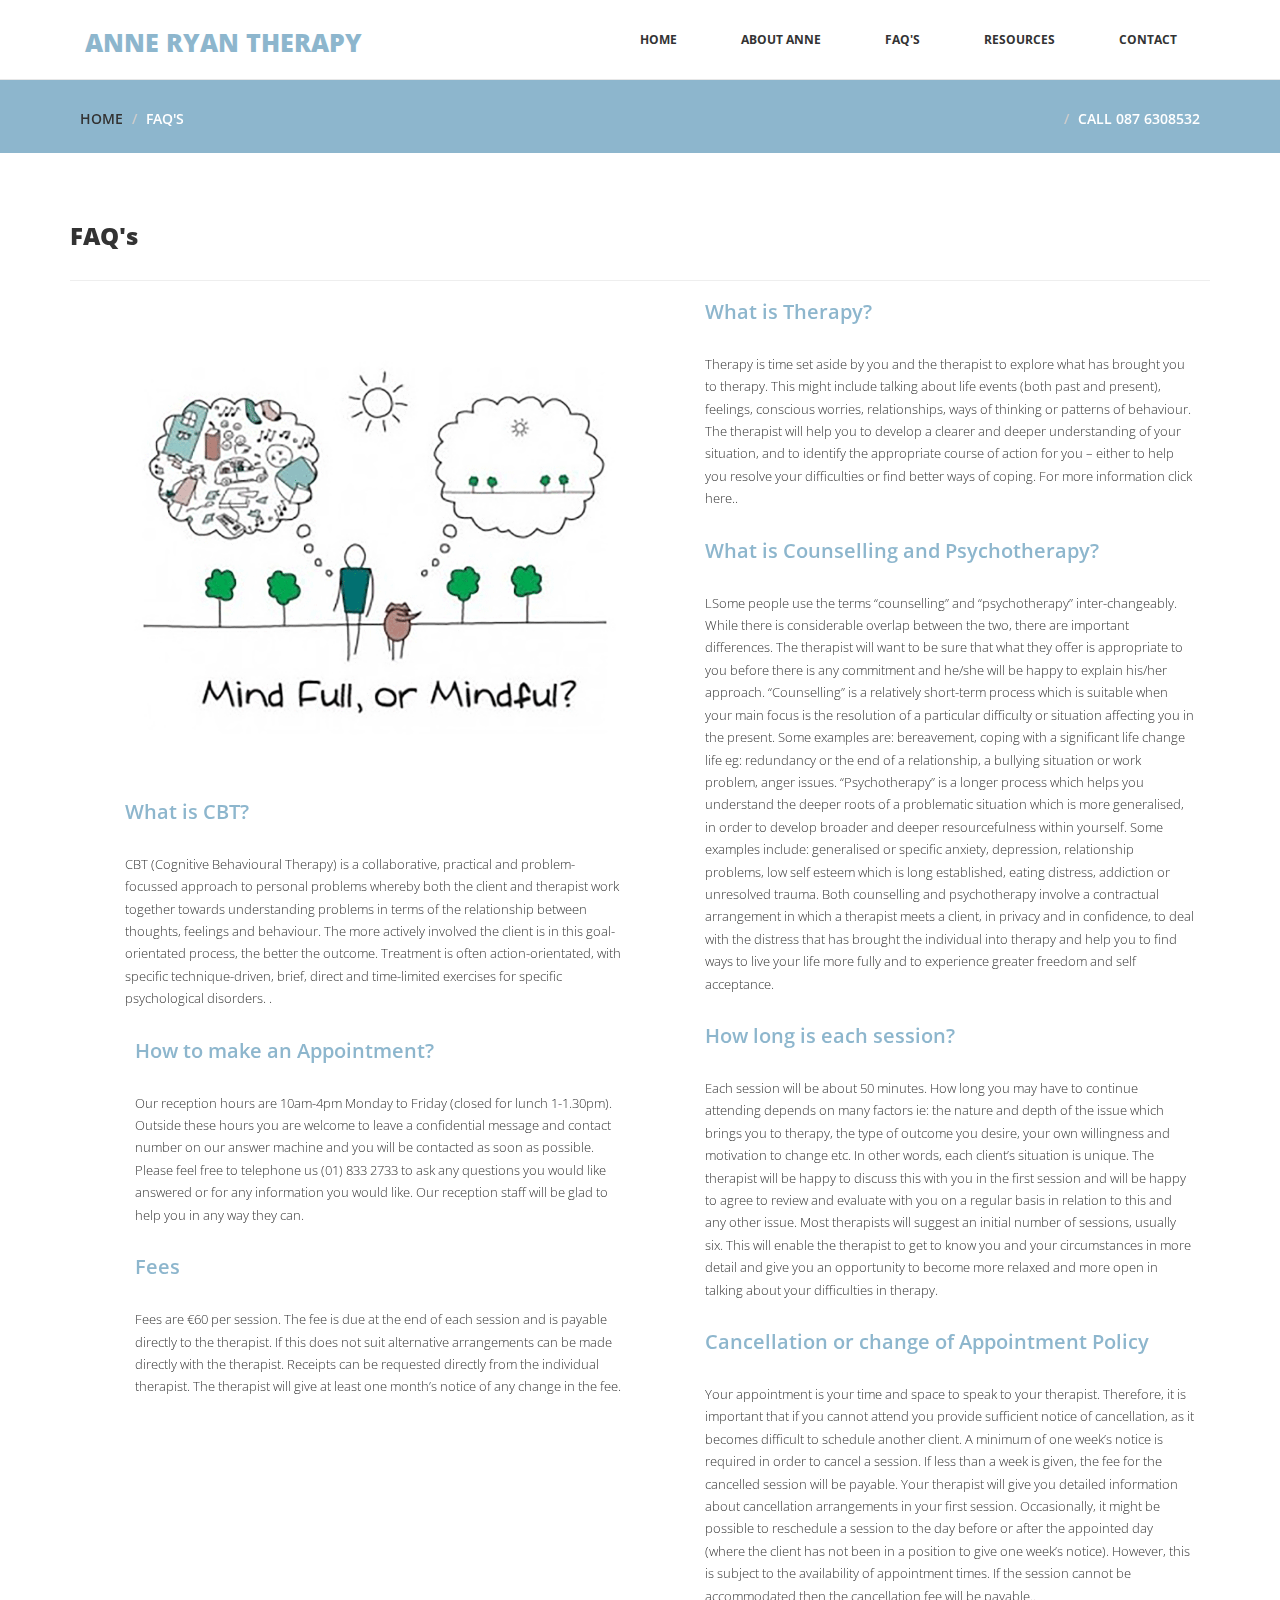
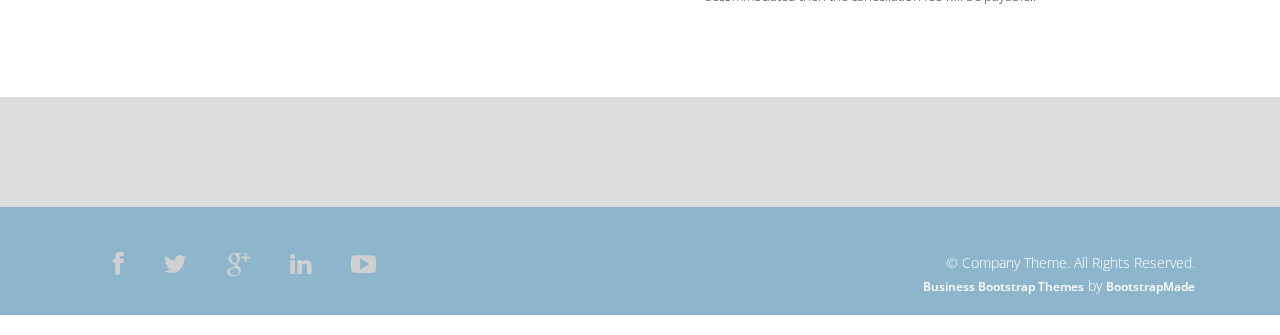
<file: faq.html>
<!DOCTYPE html>
<html lang="en">
  <head>
    <meta charset="utf-8">
    <meta http-equiv="X-UA-Compatible" content="IE=edge">
    <meta name="viewport" content="width=device-width, initial-scale=1">
    <title>Anne Ryan</title>

    <!-- Bootstrap -->
    <link href="css/bootstrap.min.css" rel="stylesheet">
	<link rel="stylesheet" href="css/font-awesome.min.css">
	<link rel="stylesheet" href="css/animate.css">
	<link href="css/prettyPhoto.css" rel="stylesheet">
	<link href="css/style.css" rel="stylesheet" />	
    <!-- =======================================================
        Theme Name: Company
        Theme URL: https://bootstrapmade.com/company-free-html-bootstrap-template/
        Author: BootstrapMade
        Author URL: https://bootstrapmade.com
    ======================================================= -->
  </head>
  <body>
	<header>		
		<nav class="navbar navbar-default navbar-fixed-top" role="navigation">
			<div class="navigation">
				<div class="container">					
					<div class="navbar-header">
						<button type="button" class="navbar-toggle collapsed" data-toggle="collapse" data-target=".navbar-collapse.collapse">
							<span class="sr-only">Toggle navigation</span>
							<span class="icon-bar"></span>
							<span class="icon-bar"></span>
							<span class="icon-bar"></span>
						</button>
						<div class="navbar-brand">
							<a href="index.html"><h1><span>Anne </span>Ryan Therapy</h1></a>
						</div>
					</div>
					
					<div class="navbar-collapse collapse">							
						<div class="menu">
							<ul class="nav nav-tabs" role="tablist">
								<li role="presentation"><a href="index.html">Home</a></li>
								<li role="presentation"><a href="about.html">About Anne</a></li>
								<li role="presentation"><a href="faq.html" class="active">FAQ's</a></li>								
								<li role="presentation"><a href="resources.html">Resources</a></li>
								<!--<li role="presentation"><a href="blog.html">Blog</a></li>-->
								<li role="presentation"><a href="contact.html">Contact</a></li>						
							</ul>
						</div>
					</div>						
				</div>
			</div>	
		</nav>		
	</header>
	
	<div id="breadcrumb">
		<div class="container">	
			<div class="breadcrumb">							
				<li><a href="index.html">Home</a></li>
				<li>FAQ's</li>
				<li class="pull-right">Call 087 6308532</li>			
			</div>		
		</div>	
	</div>
	
	<div class="services">
		<div class="container">
			<h3>FAQ's</h3>
			<hr>
			<div class="col-md-6">
				<div class="media">
					<ul>
						<li>
							<img src="images/CBTchart3.gif" class="img-responsive">

							<div class="media-body">
								<h4 class="media-heading">What is CBT?</h4>
								<p>CBT (Cognitive Behavioural Therapy) is a collaborative, practical and problem-focussed approach to personal problems whereby both the client and therapist work together towards understanding problems in terms of the relationship between thoughts, feelings and behaviour. The more actively involved the client is in this goal-orientated process, the better the outcome. Treatment is often action-orientated, with specific technique-driven, brief, direct and time-limited exercises for specific psychological disorders. .</p>
							</div>
						</li>

						<li>
							<div class="media-left">
														
							</div>
							<div class="media-body">
								<h4 class="media-heading">How to make an Appointment?</h4>
								<p>Our reception hours are 10am-4pm Monday to Friday (closed for lunch 1-1.30pm).  Outside these hours you are welcome to leave a confidential message and contact number on our answer machine and you will be contacted as soon as possible. Please feel free to telephone us (01) 833 2733 to ask any questions you would like answered or for any information you would like. Our reception staff will be glad to help you in any way they can.</p>
							</div>
						</li>

						<li>
							<div class="media-left">
													
							</div>
							<div class="media-body">
								<h4 class="media-heading">Fees</h4>
								<p>Fees are €60 per session. The fee is due at the end of each session and is payable directly to the therapist. If this does not suit alternative arrangements can be made directly with the therapist. Receipts can be requested directly from the individual therapist.  The therapist will give at least one month’s notice of any change in the fee.</p>
							</div>
						</li>


				<!--<p>Kiss The Earth

				Walk and touch peace every moment.
				Walk and touch happiness every moment.
				Each step brings a fresh breeze.
				Each step makes a flower bloom.
				Kiss the Earth with your feet.
				Bring the Earth your love and happiness.
				The Earth will be safe
				when we feel safe in ourselves.

				Thich Nhat Hanh</p>-->
			</div>
		</div>
			
			<div class="col-md-6">
				<div class="media">
					<ul>
						<li>
							<div class="media-left">
													
							</div>
							<div class="media-body">
								<h4 class="media-heading">What is Therapy?</h4>
								<p>Therapy is time set aside by you and the therapist to explore what has brought you to therapy. This might include talking about life events (both past and present), feelings, conscious worries, relationships, ways of thinking or patterns of behaviour. The therapist will help you to develop a clearer and deeper understanding of your situation, and to identify the appropriate course of action for you – either to help you resolve your difficulties or find better ways of coping.  For more information click here..</p>
							</div>
						</li>
						<li>
							<div class="media-left">
												
							</div>
							<div class="media-body">
								<h4 class="media-heading">What is Counselling and Psychotherapy?</h4>
								<p>LSome people use the terms “counselling” and “psychotherapy” inter-changeably. While there is considerable overlap between the two, there are important differences. The therapist will want to be sure that what they offer is appropriate to you before there is any commitment and he/she will be happy to explain his/her approach. “Counselling” is a relatively short-term process which is suitable when your main focus is the resolution of a particular difficulty or situation affecting you in the present. Some examples are: bereavement, coping with a significant life change life eg: redundancy or the end of a relationship, a bullying situation or work problem, anger issues. “Psychotherapy” is a longer process which helps you understand the deeper roots of a problematic situation which is more generalised, in order to develop broader and deeper resourcefulness within yourself. Some examples include: generalised or specific anxiety, depression, relationship problems, low self esteem which is long established, eating distress, addiction or unresolved trauma. Both counselling and psychotherapy involve a contractual arrangement in which a therapist meets a client, in privacy and in confidence, to deal with the distress that has brought the individual into therapy and help you to find ways to live your life more fully and to experience greater freedom and self acceptance.</p>
							</div>
						</li>
						<li>
							<div class="media-left">
														
							</div>
							<div class="media-body">
								<h4 class="media-heading">How long is each session?</h4>
								<p>Each session will be about 50 minutes. How long you may have to continue attending depends on many factors ie: the nature and depth of the issue which brings you to therapy, the type of outcome you desire, your own willingness and motivation to change etc. In other words, each client’s situation is unique. The therapist will be happy to discuss this with you in the first session and will be happy to agree to review and evaluate with you on a regular basis in relation to this and any other issue. Most therapists will suggest an initial number of sessions, usually six. This will enable the therapist to get to know you and your circumstances in more detail and give you an opportunity to become more relaxed and more open in talking about your difficulties in therapy.</p>
							</div>
						</li>

						<li>
							<div class="media-left">
														
							</div>
							<div class="media-body">
								<h4 class="media-heading">Cancellation or change of Appointment Policy</h4>
								<p>Your appointment is your time and space to speak to your therapist. Therefore, it is important that if you cannot attend you provide sufficient notice of cancellation, as it becomes difficult to schedule another client. A minimum of one week’s notice is required in order to cancel a session. If less than a week is given, the fee for the cancelled session will be payable. Your therapist will give you detailed information about cancellation arrangements in your first session.  Occasionally, it might be possible to reschedule a session to the day before or after the appointed day (where the client has not been in a position to give one week’s notice). However, this is subject to the availability of appointment times. If the session cannot be accommodated then the cancellation fee will be payable..</p>
							</div>
						</li>
					</ul>
				</div>
			</div>
		</div>
	</div>	
	
	<div class="sub-services">
		<div class="container">
			<div class="col-md-6">
				<div class="media">
					<ul>
						<!--<li>
							<div class="media-left">
														
							</div>
							<div class="media-body">
								<h4 class="media-heading">How to make an Appointment?</h4>
								<p>Our reception hours are 10am-4pm Monday to Friday (closed for lunch 1-1.30pm).  Outside these hours you are welcome to leave a confidential message and contact number on our answer machine and you will be contacted as soon as possible. Please feel free to telephone us (01) 833 2733 to ask any questions you would like answered or for any information you would like. Our reception staff will be glad to help you in any way they can.</p>
							</div>
						</li>

						<li>
							<div class="media-left">
													
							</div>
							<div class="media-body">
								<h4 class="media-heading">Fees</h4>
								<p>Fees are €60 per session. The fee is due at the end of each session and is payable directly to the therapist. If this does not suit alternative arrangements can be made directly with the therapist. Receipts can be requested directly from the individual therapist.  The therapist will give at least one month’s notice of any change in the fee.</p>
							</div>
						</li>-->

						
					</ul>
				</div>
			</div>
						
			<!--<div class="col-md-6">
				<img src="images/CBTchart2.jpeg" class="img-responsive">
				<p>Lorem ipsum dolor sit amet, consectetur adipiscing elit. Phasellus interdum erat 
				libero, pulvinar tincidunt leo consectetur eget. Curabitur lacinia pellentesque
				libero, pulvinar tincidunt leo consectetur eget. Curabitur lacinia pellentesque
				libero, pulvinar tincidunt leo consectetur eget. Curabitur lacinia pellentesque</p>
			</div>-->
		</div>
	</div>
	
	
	<footer>
		<div class="footer">
			<div class="container">
				<div class="social-icon">
					<div class="col-md-4">
						<ul class="social-network">
							<li><a href="#" class="fb tool-tip" title="Facebook"><i class="fa fa-facebook"></i></a></li>
							<li><a href="#" class="twitter tool-tip" title="Twitter"><i class="fa fa-twitter"></i></a></li>
							<li><a href="#" class="gplus tool-tip" title="Google Plus"><i class="fa fa-google-plus"></i></a></li>
							<li><a href="#" class="linkedin tool-tip" title="Linkedin"><i class="fa fa-linkedin"></i></a></li>
							<li><a href="#" class="ytube tool-tip" title="You Tube"><i class="fa fa-youtube-play"></i></a></li>
						</ul>	
					</div>
				</div>
				
				<div class="col-md-4 col-md-offset-4">
					<div class="copyright">
						&copy; Company Theme. All Rights Reserved.
                        <div class="credits">
                            <!-- 
                                All the links in the footer should remain intact. 
                                You can delete the links only if you purchased the pro version.
                                Licensing information: https://bootstrapmade.com/license/
                                Purchase the pro version with working PHP/AJAX contact form: https://bootstrapmade.com/buy/?theme=Company
                            -->
                            <a href="https://bootstrapmade.com/free-business-bootstrap-themes-website-templates/">Business Bootstrap Themes</a> by <a href="https://bootstrapmade.com/">BootstrapMade</a>
                        </div>
					</div>
				</div>						
			</div>
			<div class="pull-right">
				<a href="#home" class="scrollup"><i class="fa fa-angle-up fa-3x"></i></a>
			</div>
		</div>
	</footer>
	
    <!-- jQuery (necessary for Bootstrap's JavaScript plugins) -->
	<script src="js/jquery-2.1.1.min.js"></script>	
    <!-- Include all compiled plugins (below), or include individual files as needed -->
    <script src="js/bootstrap.min.js"></script>
	<script src="js/jquery.prettyPhoto.js"></script>
    <script src="js/jquery.isotope.min.js"></script>  
	<script src="js/wow.min.js"></script>
	<script src="js/functions.js"></script>
    
</body>
</html>
</file>
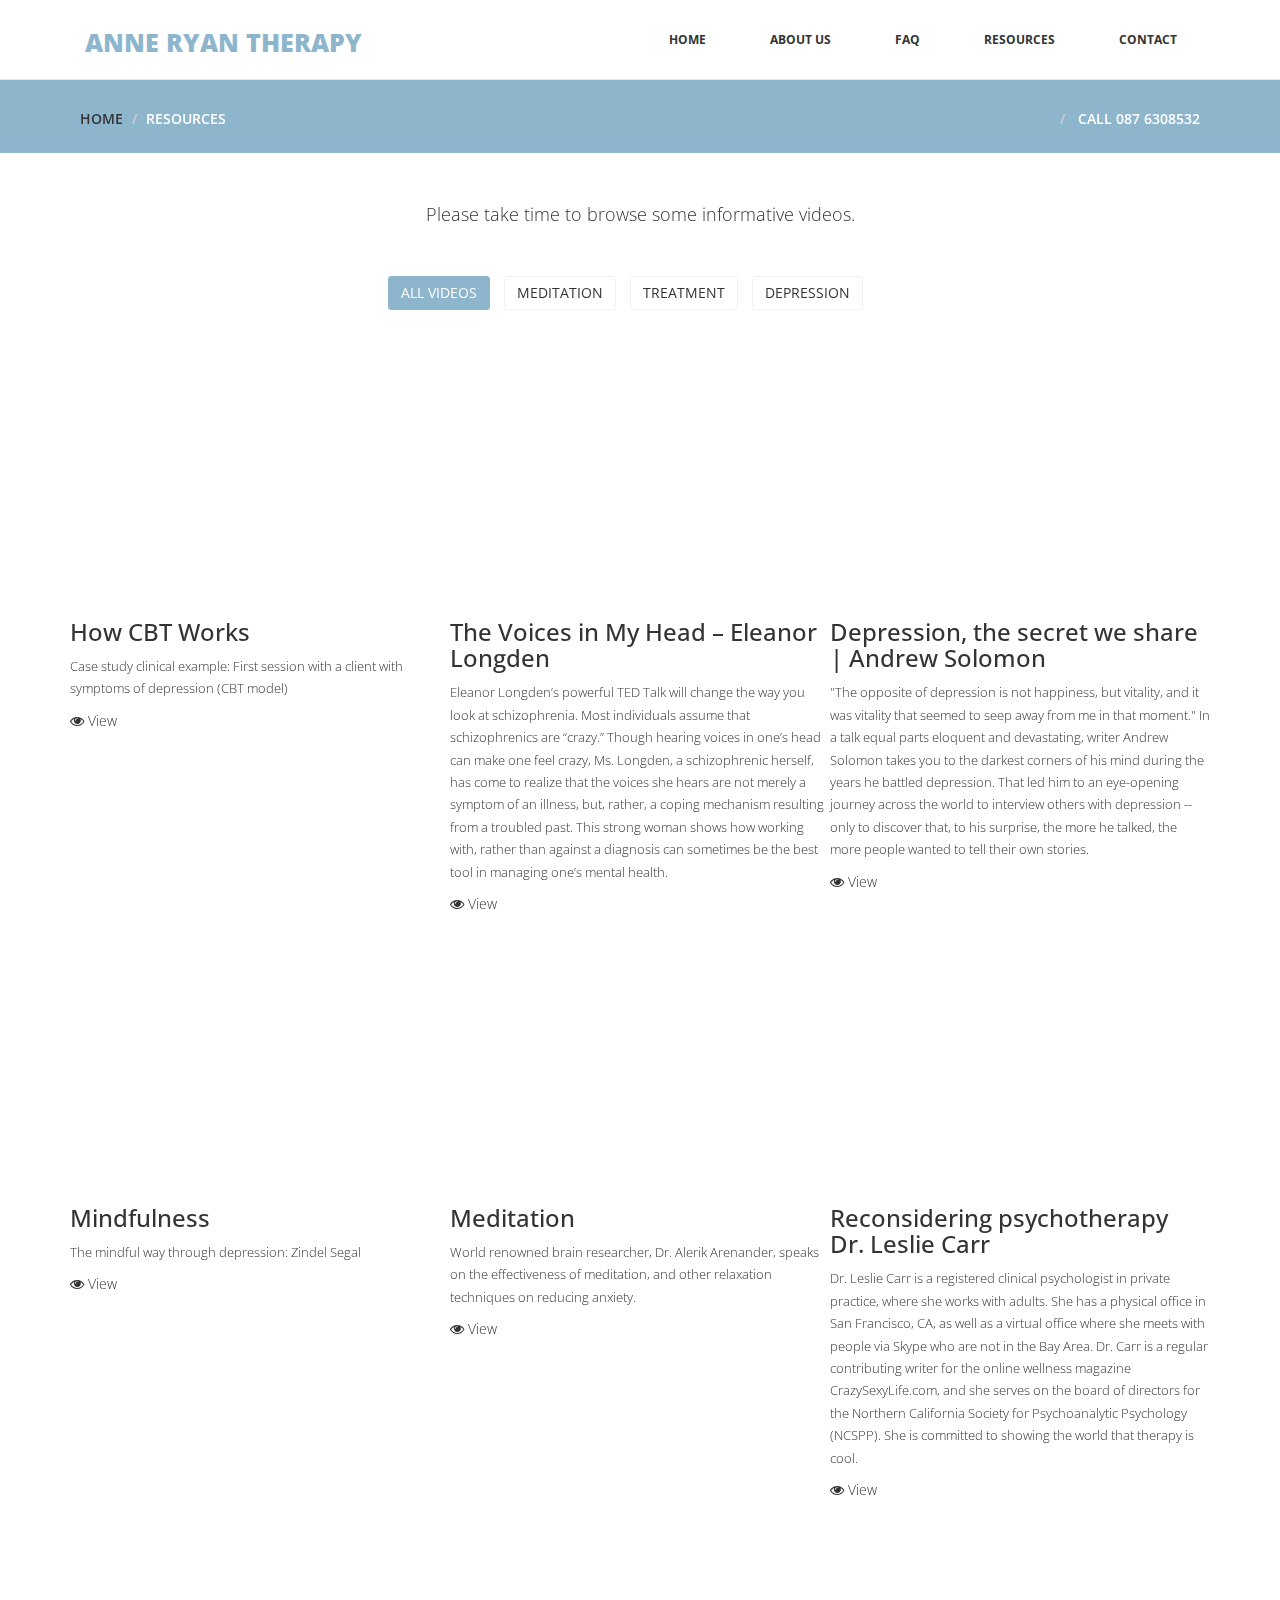
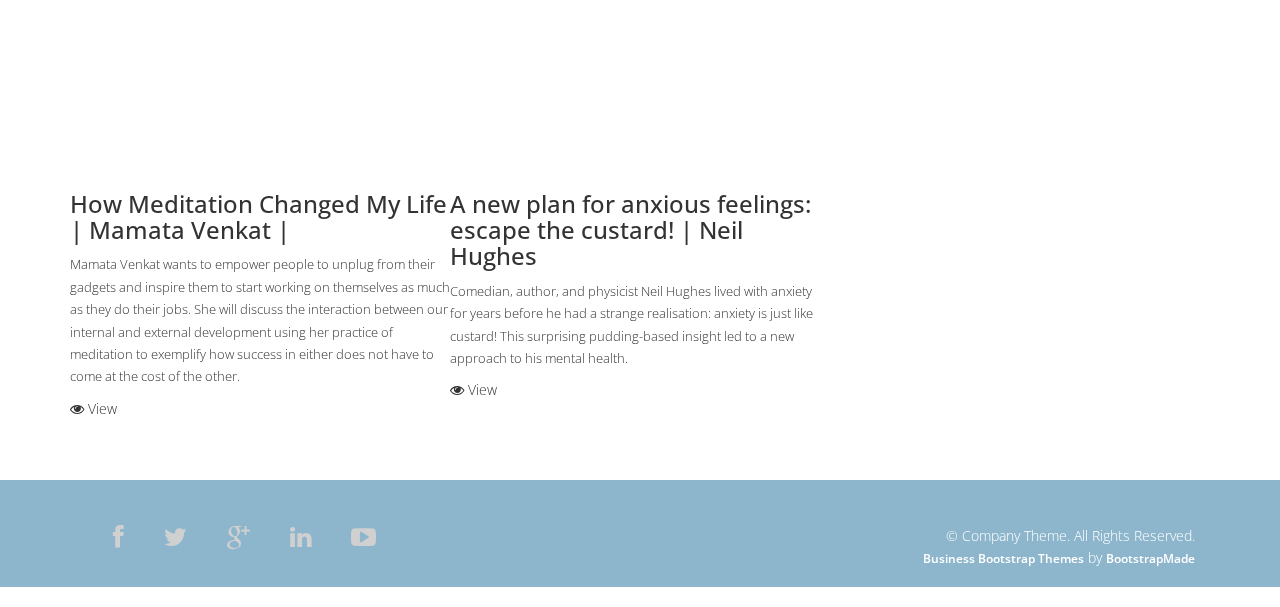
<file: resources.html>
<!DOCTYPE html>
<html lang="en">
  <head>
    <meta charset="utf-8">
    <meta http-equiv="X-UA-Compatible" content="IE=edge">
    <meta name="viewport" content="width=device-width, initial-scale=1">
    <title>Anne Ryan</title>

    <!-- Bootstrap -->
    <link href="css/bootstrap.min.css" rel="stylesheet">
	<link rel="stylesheet" href="css/font-awesome.min.css">
	<link rel="stylesheet" href="css/animate.css">
	<link href="css/prettyPhoto.css" rel="stylesheet">
	<link href="css/style.css" rel="stylesheet" />	
    <!-- =======================================================
        Theme Name: Company
        Theme URL: https://bootstrapmade.com/company-free-html-bootstrap-template/
        Author: BootstrapMade
        Author URL: https://bootstrapmade.com
    ======================================================= -->
  </head>
  <body>
	<header>		
		<nav class="navbar navbar-default navbar-fixed-top" role="navigation">
			<div class="navigation">
				<div class="container">					
					<div class="navbar-header">
						<button type="button" class="navbar-toggle collapsed" data-toggle="collapse" data-target=".navbar-collapse.collapse">
							<span class="sr-only">Toggle navigation</span>
							<span class="icon-bar"></span>
							<span class="icon-bar"></span>
							<span class="icon-bar"></span>
						</button>
						<div class="navbar-brand">
							<a href="index.html"><h1><span>Anne </span>Ryan Therapy</h1></a>
						</div>
					</div>
					
					<div class="navbar-collapse collapse">							
						<div class="menu">
							<ul class="nav nav-tabs" role="tablist">
								<li role="presentation"><a href="index.html">Home</a></li>
								<li role="presentation"><a href="about.html">About Us</a></li>
								<li role="presentation"><a href="faq.html">FAQ</a></li>								
								<li role="presentation"><a href="resources.html" class="active">Resources</a></li>
								<!--<li role="presentation"><a href="blog.html">Blog</a></li>-->
								<li role="presentation"><a href="contact.html">Contact</a></li>						
							</ul>
						</div>
					</div>						
				</div>
			</div>	
		</nav>		
	</header>
	
	<div id="breadcrumb">
		<div class="container">	
			<div class="breadcrumb">							
				<li><a href="index.html">Home</a></li>
				<li>Resources</li>
                <li class="pull-right"> CALL 087 6308532</li>			
			</div>		
		</div>	
	</div>
	
	<section id="portfolio">	
        <div class="container">
            <div class="center">
               <p>Please take time to browse some informative videos.</p>
            </div>

            <ul class="portfolio-filter text-center">
                <li><a class="btn btn-default active" href="#" data-filter="*">All Videos</a></li>
                <li><a class="btn btn-default" href="#" data-filter=".bootstrap">Meditation</a></li>
                <li><a class="btn btn-default" href="#" data-filter=".html">Treatment</a></li>
                <li><a class="btn btn-default" href="#" data-filter=".wordpress">Depression</a></li>
            </ul><!--/#portfolio-filter-->
		</div>
		<div class="container">
            <div class="">
                <div class="portfolio-items ">
                    <div class="portfolio-item apps html col-xs-12 col-sm-4 col-md-4">
                        <div class="recent-work-wrap">
                           <div class="videoWrapper"><iframe width="560" height="315" src="https://www.youtube.com/embed/JKUFWK6iSsw" frameborder="0" allowfullscreen></iframe></div>
                            
                            <div class="overlay">
                                <div class="recent-work-inner">
                                    <h3><a href="#">How CBT Works</a></h3>
                                    <p>Case study clinical example: First session with a client with symptoms of depression (CBT model)</p>
                                    <a class="preview" href="images/portfolio/full/item1.png" rel="prettyPhoto"><i class="fa fa-eye"></i> View</a>
                                </div> 
                            </div>
                        </div>
                    </div><!--/.portfolio-item-->

                    <div class="portfolio-item joomla html col-xs-12 col-sm-4 col-md-4">
                        <div class="recent-work-wrap">
                        
                            <div class="videoWrapper"><iframe width="560" height="315" src="https://www.youtube.com/embed/syjEN3peCJw" frameborder="0" allowfullscreen></iframe></div>
                            <div class="overlay">
                                <div class="recent-work-inner">
                                    <h3><a href="#">The Voices in My Head – Eleanor Longden</a></h3>
                                    <p>Eleanor Longden’s powerful TED Talk will change the way you look at schizophrenia. Most individuals assume that schizophrenics are “crazy.” Though hearing voices in one’s head can make one feel crazy, Ms. Longden, a schizophrenic herself, has come to realize that the voices she hears are not merely a symptom of an illness, but, rather, a coping mechanism resulting from a troubled past. This strong woman shows how working with, rather than against a diagnosis can sometimes be the best tool in managing one’s mental health.</p>
                                    <a class="preview" href="images/portfolio/full/item2.png" rel="prettyPhoto"><i class="fa fa-eye"></i> View</a>
                                </div> 
                            </div>
                        </div>          
                    </div><!--/.portfolio-item-->


                    <div class="portfolio-item wordpress col-xs-12 col-sm-4 col-md-4">
                        <div class="recent-work-wrap">
                            <div class="videoWrapper"><iframe width="560" height="315" src="https://www.youtube.com/embed/-eBUcBfkVCo" frameborder="0" allowfullscreen></iframe></div>
                            <div class="overlay">
                                <div class="recent-work-inner">
                                    <h3><a href="#">Depression, the secret we share | Andrew Solomon</a></h3>
                                    <p>"The opposite of depression is not happiness, but vitality, and it was vitality that seemed to seep away from me in that moment." In a talk equal parts eloquent and devastating, writer Andrew Solomon takes you to the darkest corners of his mind during the years he battled depression. That led him to an eye-opening journey across the world to interview others with depression -- only to discover that, to his surprise, the more he talked, the more people wanted to tell their own stories.</p>
                                    <a class="preview" href="images/portfolio/full/item3.png" rel="prettyPhoto"><i class="fa fa-eye"></i> View</a>
                                </div> 
                            </div>
                        </div>        
                    </div><!--/.portfolio-item-->


                    <div class="portfolio-item joomla wordpress apps col-xs-12 col-sm-4 col-md-4">
                        <div class="recent-work-wrap">
                            <div class="videoWrapper"><iframe width="560" height="315"src="https://www.youtube.com/embed/1A4w3W94ygA" frameborder="0" allowfullscreen></iframe></div>
                            <div class="overlay">
                                <div class="recent-work-inner">
                                    <h3><a href="#">Mindfulness</a></h3>
                                    <p>The mindful way through depression: Zindel Segal </p>
                                    <a class="preview" href="images/portfolio/full/item4.png" rel="prettyPhoto"><i class="fa fa-eye"></i> View</a>
                                </div> 
                            </div>
                        </div>           
                    </div><!--/.portfolio-item-->
          
                    <div class="portfolio-item joomla html bootstrap col-xs-12 col-sm-4 col-md-4">
                        <div class="recent-work-wrap">
                           <div class="videoWrapper"><iframe width="560" height="315"  src="https://www.youtube.com/embed/caAv421D-F4" 
                            frameborder="0" allowfullscreen></iframe></div>
                            <div class="overlay">
                                <div class="recent-work-inner">
                                    <h3><a href="#">Meditation</a></h3>
                                    <p>World renowned brain researcher, Dr. Alerik Arenander, 
                                    speaks on the effectiveness of meditation, and other relaxation 
                                    techniques on reducing anxiety.</p>
                                    <a class="preview" href="images/portfolio/full/item5.png" rel="prettyPhoto"><i class="fa fa-eye"></i> View</a>
                                </div> 
                            </div>
                        </div>      
                    </div><!--/.portfolio-item-->

                    <div class="portfolio-item html apps col-xs-12 col-sm-4 col-md-4">
                        <div class="recent-work-wrap">
                            <div class="videoWrapper"><iframe width="560" height="315" src="https://www.youtube.com/embed/Vqm8fXFFHyY" frameborder="0" allowfullscreen></iframe></div>
                            
                            <div class="overlay">
                                <div class="recent-work-inner">
                                    <h3><a href="#">Reconsidering psychotherapy<br>Dr. Leslie Carr
                                    </a></h3>
                                    <p>Dr. Leslie Carr is a registered clinical psychologist in private practice, where she works with adults. She has a physical office in San Francisco, CA, as well as a virtual office where she meets with people via Skype who are not in the Bay Area. Dr. Carr is a regular contributing writer for the online wellness magazine CrazySexyLife.com, and she serves on the board of directors for the Northern California Society for Psychoanalytic Psychology (NCSPP). She is committed to showing the world that therapy is cool.</p>
                                    <a class="preview" href="images/portfolio/full/item6.png" rel="prettyPhoto"><i class="fa fa-eye"></i> View</a>
                                </div> 
                            </div>
                        </div>         
                    </div><!--/.portfolio-item-->

                    <div class="portfolio-item bootstrap col-xs-12 col-sm-4 col-md-4">
                        <div class="recent-work-wrap">
                        <div class="videoWrapper"><iframe width="560" height="315"  src="https://www.youtube.com/embed/snkr-1C2e7U" frameborder="0" allowfullscreen></iframe></div>
                            
                            <div class="overlay">
                                <div class="recent-work-inner">
                                    <h3><a href="#">How Meditation Changed My Life | Mamata Venkat | </a></h3>
                                    <p>Mamata Venkat wants to empower people to unplug from their gadgets and inspire them to start working on themselves as much as they do their jobs. She will discuss the interaction between our internal and external development using her practice of meditation to exemplify how success in either does not have to come at the cost of the other.</p>
                                    <a class="preview" href="images/portfolio/full/item7.png" rel="prettyPhoto"><i class="fa fa-eye"></i> View</a>
                                </div> 
                            </div>
                        </div>          
                    </div><!--/.portfolio-item-->

                    <div class="portfolio-item wordpress html bootstrap col-xs-12 col-sm-4 col-md-4">
                        <div class="recent-work-wrap">
                            
                            <div class="videoWrapper"><iframe width="560" height="315"  src="https://www.youtube.com/embed/bM06o26PCDQ" frameborder="0" allowfullscreen></iframe></div>
                            
                            <div class="overlay">
                                <div class="recent-work-inner">
                                    <h3><a href="#">A new plan for anxious feelings: escape the custard! | Neil Hughes </a></h3>
                                    <p>Comedian, author, and physicist Neil Hughes lived with anxiety for years before he had a strange realisation: anxiety is just like custard! This surprising pudding-based insight led to a new approach to his mental health.
</p>
                                    <a class="preview" href="images/portfolio/full/item8.png" rel="prettyPhoto"><i class="fa fa-eye"></i> View</a>
                                </div> 
                            </div>
                        </div>          
                    </div><!--/.portfolio-item-->
                </div>
            </div>
        </div>
    </section><!--/#portfolio-item-->
	

	<footer>
		<div class="footer">
			<div class="container">
				<div class="social-icon">
					<div class="col-md-4">
						<ul class="social-network">
							<li><a href="#" class="fb tool-tip" title="Facebook"><i class="fa fa-facebook"></i></a></li>
							<li><a href="#" class="twitter tool-tip" title="Twitter"><i class="fa fa-twitter"></i></a></li>
							<li><a href="#" class="gplus tool-tip" title="Google Plus"><i class="fa fa-google-plus"></i></a></li>
							<li><a href="#" class="linkedin tool-tip" title="Linkedin"><i class="fa fa-linkedin"></i></a></li>
							<li><a href="#" class="ytube tool-tip" title="You Tube"><i class="fa fa-youtube-play"></i></a></li>
						</ul>	
					</div>
				</div>
				
				<div class="col-md-4 col-md-offset-4">
					<div class="copyright">
						&copy; Company Theme. All Rights Reserved.
                        <div class="credits">
                            <!-- 
                                All the links in the footer should remain intact. 
                                You can delete the links only if you purchased the pro version.
                                Licensing information: https://bootstrapmade.com/license/
                                Purchase the pro version with working PHP/AJAX contact form: https://bootstrapmade.com/buy/?theme=Company
                            -->
                            <a href="https://bootstrapmade.com/free-business-bootstrap-themes-website-templates/">Business Bootstrap Themes</a> by <a href="https://bootstrapmade.com/">BootstrapMade</a>
                        </div>
					</div>
				</div>						
			</div>
			<div class="pull-right">
				<a href="#home" class="scrollup"><i class="fa fa-angle-up fa-3x"></i></a>
			</div>
		</div>
	</footer>
	
    <!-- jQuery (necessary for Bootstrap's JavaScript plugins) -->
	<script src="js/jquery-2.1.1.min.js"></script>	
    <!-- Include all compiled plugins (below), or include individual files as needed -->
    <script src="js/bootstrap.min.js"></script>
	<script src="js/jquery.prettyPhoto.js"></script>
    <script src="js/jquery.isotope.min.js"></script>  
	<script src="js/wow.min.js"></script>
	<script src="js/functions.js"></script>
    
</body>
</html>
</file>
<file: css/prettyPhoto.css>
div.pp_default .pp_top,div.pp_default .pp_top .pp_middle,div.pp_default .pp_top .pp_left,div.pp_default .pp_top .pp_right,div.pp_default .pp_bottom,div.pp_default .pp_bottom .pp_left,div.pp_default .pp_bottom .pp_middle,div.pp_default .pp_bottom .pp_right{height:13px}
div.pp_default .pp_top .pp_left{background:url(../images/prettyPhoto/default/sprite.png) -78px -93px no-repeat}
div.pp_default .pp_top .pp_middle{background:url(../images/prettyPhoto/default/sprite_x.png) top left repeat-x}
div.pp_default .pp_top .pp_right{background:url(../images/prettyPhoto/default/sprite.png) -112px -93px no-repeat}
div.pp_default .pp_content .ppt{color:#f8f8f8}
div.pp_default .pp_content_container .pp_left{background:url(../images/prettyPhoto/default/sprite_y.png) -7px 0 repeat-y;padding-left:13px}
div.pp_default .pp_content_container .pp_right{background:url(../images/prettyPhoto/default/sprite_y.png) top right repeat-y;padding-right:13px}
div.pp_default .pp_next:hover{background:url(../images/prettyPhoto/default/sprite_next.png) center right no-repeat;cursor:pointer}
div.pp_default .pp_previous:hover{background:url(../images/prettyPhoto/default/sprite_prev.png) center left no-repeat;cursor:pointer}
div.pp_default .pp_expand{background:url(../images/prettyPhoto/default/sprite.png) 0 -29px no-repeat;cursor:pointer;width:28px;height:28px}
div.pp_default .pp_expand:hover{background:url(../images/prettyPhoto/default/sprite.png) 0 -56px no-repeat;cursor:pointer}
div.pp_default .pp_contract{background:url(../images/prettyPhoto/default/sprite.png) 0 -84px no-repeat;cursor:pointer;width:28px;height:28px}
div.pp_default .pp_contract:hover{background:url(../images/prettyPhoto/default/sprite.png) 0 -113px no-repeat;cursor:pointer}
div.pp_default .pp_close{width:30px;height:30px;background:url(../images/prettyPhoto/default/sprite.png) 2px 1px no-repeat;cursor:pointer}
div.pp_default .pp_gallery ul li a{background:url(../images/prettyPhoto/default/default_thumb.png) center center #f8f8f8;border:1px solid #aaa}
div.pp_default .pp_social{margin-top:7px}
div.pp_default .pp_gallery a.pp_arrow_previous,div.pp_default .pp_gallery a.pp_arrow_next{position:static;left:auto}
div.pp_default .pp_nav .pp_play,div.pp_default .pp_nav .pp_pause{background:url(../images/prettyPhoto/default/sprite.png) -51px 1px no-repeat;height:30px;width:30px}
div.pp_default .pp_nav .pp_pause{background-position:-51px -29px}
div.pp_default a.pp_arrow_previous,div.pp_default a.pp_arrow_next{background:url(../images/prettyPhoto/default/sprite.png) -31px -3px no-repeat;height:20px;width:20px;margin:4px 0 0}
div.pp_default a.pp_arrow_next{left:52px;background-position:-82px -3px}
div.pp_default .pp_content_container .pp_details{margin-top:5px}
div.pp_default .pp_nav{clear:none;height:30px;width:110px;position:relative}
div.pp_default .pp_nav .currentTextHolder{font-family:Georgia;font-style:italic;color:#999;font-size:11px;left:75px;line-height:25px;position:absolute;top:2px;margin:0;padding:0 0 0 10px}
div.pp_default .pp_close:hover,div.pp_default .pp_nav .pp_play:hover,div.pp_default .pp_nav .pp_pause:hover,div.pp_default .pp_arrow_next:hover,div.pp_default .pp_arrow_previous:hover{opacity:0.7}
div.pp_default .pp_description{font-size:11px;font-weight:700;line-height:14px;margin:5px 50px 5px 0}
div.pp_default .pp_bottom .pp_left{background:url(../images/prettyPhoto/default/sprite.png) -78px -127px no-repeat}
div.pp_default .pp_bottom .pp_middle{background:url(../images/prettyPhoto/default/sprite_x.png) bottom left repeat-x}
div.pp_default .pp_bottom .pp_right{background:url(../images/prettyPhoto/default/sprite.png) -112px -127px no-repeat}
div.pp_default .pp_loaderIcon{background:url(../images/prettyPhoto/default/loader.gif) center center no-repeat}
div.light_rounded .pp_top .pp_left{background:url(../images/prettyPhoto/light_rounded/sprite.png) -88px -53px no-repeat}
div.light_rounded .pp_top .pp_right{background:url(../images/prettyPhoto/light_rounded/sprite.png) -110px -53px no-repeat}
div.light_rounded .pp_next:hover{background:url(../images/prettyPhoto/light_rounded/btnNext.png) center right no-repeat;cursor:pointer}
div.light_rounded .pp_previous:hover{background:url(../images/prettyPhoto/light_rounded/btnPrevious.png) center left no-repeat;cursor:pointer}
div.light_rounded .pp_expand{background:url(../images/prettyPhoto/light_rounded/sprite.png) -31px -26px no-repeat;cursor:pointer}
div.light_rounded .pp_expand:hover{background:url(../images/prettyPhoto/light_rounded/sprite.png) -31px -47px no-repeat;cursor:pointer}
div.light_rounded .pp_contract{background:url(../images/prettyPhoto/light_rounded/sprite.png) 0 -26px no-repeat;cursor:pointer}
div.light_rounded .pp_contract:hover{background:url(../images/prettyPhoto/light_rounded/sprite.png) 0 -47px no-repeat;cursor:pointer}
div.light_rounded .pp_close{width:75px;height:22px;background:url(../images/prettyPhoto/light_rounded/sprite.png) -1px -1px no-repeat;cursor:pointer}
div.light_rounded .pp_nav .pp_play{background:url(../images/prettyPhoto/light_rounded/sprite.png) -1px -100px no-repeat;height:15px;width:14px}
div.light_rounded .pp_nav .pp_pause{background:url(../images/prettyPhoto/light_rounded/sprite.png) -24px -100px no-repeat;height:15px;width:14px}
div.light_rounded .pp_arrow_previous{background:url(../images/prettyPhoto/light_rounded/sprite.png) 0 -71px no-repeat}
div.light_rounded .pp_arrow_next{background:url(../images/prettyPhoto/light_rounded/sprite.png) -22px -71px no-repeat}
div.light_rounded .pp_bottom .pp_left{background:url(../images/prettyPhoto/light_rounded/sprite.png) -88px -80px no-repeat}
div.light_rounded .pp_bottom .pp_right{background:url(../images/prettyPhoto/light_rounded/sprite.png) -110px -80px no-repeat}
div.dark_rounded .pp_top .pp_left{background:url(../images/prettyPhoto/dark_rounded/sprite.png) -88px -53px no-repeat}
div.dark_rounded .pp_top .pp_right{background:url(../images/prettyPhoto/dark_rounded/sprite.png) -110px -53px no-repeat}
div.dark_rounded .pp_content_container .pp_left{background:url(../images/prettyPhoto/dark_rounded/contentPattern.png) top left repeat-y}
div.dark_rounded .pp_content_container .pp_right{background:url(../images/prettyPhoto/dark_rounded/contentPattern.png) top right repeat-y}
div.dark_rounded .pp_next:hover{background:url(../images/prettyPhoto/dark_rounded/btnNext.png) center right no-repeat;cursor:pointer}
div.dark_rounded .pp_previous:hover{background:url(../images/prettyPhoto/dark_rounded/btnPrevious.png) center left no-repeat;cursor:pointer}
div.dark_rounded .pp_expand{background:url(../images/prettyPhoto/dark_rounded/sprite.png) -31px -26px no-repeat;cursor:pointer}
div.dark_rounded .pp_expand:hover{background:url(../images/prettyPhoto/dark_rounded/sprite.png) -31px -47px no-repeat;cursor:pointer}
div.dark_rounded .pp_contract{background:url(../images/prettyPhoto/dark_rounded/sprite.png) 0 -26px no-repeat;cursor:pointer}
div.dark_rounded .pp_contract:hover{background:url(../images/prettyPhoto/dark_rounded/sprite.png) 0 -47px no-repeat;cursor:pointer}
div.dark_rounded .pp_close{width:75px;height:22px;background:url(../images/prettyPhoto/dark_rounded/sprite.png) -1px -1px no-repeat;cursor:pointer}
div.dark_rounded .pp_description{margin-right:85px;color:#fff}
div.dark_rounded .pp_nav .pp_play{background:url(../images/prettyPhoto/dark_rounded/sprite.png) -1px -100px no-repeat;height:15px;width:14px}
div.dark_rounded .pp_nav .pp_pause{background:url(../images/prettyPhoto/dark_rounded/sprite.png) -24px -100px no-repeat;height:15px;width:14px}
div.dark_rounded .pp_arrow_previous{background:url(../images/prettyPhoto/dark_rounded/sprite.png) 0 -71px no-repeat}
div.dark_rounded .pp_arrow_next{background:url(../images/prettyPhoto/dark_rounded/sprite.png) -22px -71px no-repeat}
div.dark_rounded .pp_bottom .pp_left{background:url(../images/prettyPhoto/dark_rounded/sprite.png) -88px -80px no-repeat}
div.dark_rounded .pp_bottom .pp_right{background:url(../images/prettyPhoto/dark_rounded/sprite.png) -110px -80px no-repeat}
div.dark_rounded .pp_loaderIcon{background:url(../images/prettyPhoto/dark_rounded/loader.gif) center center no-repeat}
div.dark_square .pp_left,div.dark_square .pp_middle,div.dark_square .pp_right,div.dark_square .pp_content{background:#000}
div.dark_square .pp_description{color:#fff;margin:0 85px 0 0}
div.dark_square .pp_loaderIcon{background:url(../images/prettyPhoto/dark_square/loader.gif) center center no-repeat}
div.dark_square .pp_expand{background:url(../images/prettyPhoto/dark_square/sprite.png) -31px -26px no-repeat;cursor:pointer}
div.dark_square .pp_expand:hover{background:url(../images/prettyPhoto/dark_square/sprite.png) -31px -47px no-repeat;cursor:pointer}
div.dark_square .pp_contract{background:url(../images/prettyPhoto/dark_square/sprite.png) 0 -26px no-repeat;cursor:pointer}
div.dark_square .pp_contract:hover{background:url(../images/prettyPhoto/dark_square/sprite.png) 0 -47px no-repeat;cursor:pointer}
div.dark_square .pp_close{width:75px;height:22px;background:url(../images/prettyPhoto/dark_square/sprite.png) -1px -1px no-repeat;cursor:pointer}
div.dark_square .pp_nav{clear:none}
div.dark_square .pp_nav .pp_play{background:url(../images/prettyPhoto/dark_square/sprite.png) -1px -100px no-repeat;height:15px;width:14px}
div.dark_square .pp_nav .pp_pause{background:url(../images/prettyPhoto/dark_square/sprite.png) -24px -100px no-repeat;height:15px;width:14px}
div.dark_square .pp_arrow_previous{background:url(../images/prettyPhoto/dark_square/sprite.png) 0 -71px no-repeat}
div.dark_square .pp_arrow_next{background:url(../images/prettyPhoto/dark_square/sprite.png) -22px -71px no-repeat}
div.dark_square .pp_next:hover{background:url(../images/prettyPhoto/dark_square/btnNext.png) center right no-repeat;cursor:pointer}
div.dark_square .pp_previous:hover{background:url(../images/prettyPhoto/dark_square/btnPrevious.png) center left no-repeat;cursor:pointer}
div.light_square .pp_expand{background:url(../images/prettyPhoto/light_square/sprite.png) -31px -26px no-repeat;cursor:pointer}
div.light_square .pp_expand:hover{background:url(../images/prettyPhoto/light_square/sprite.png) -31px -47px no-repeat;cursor:pointer}
div.light_square .pp_contract{background:url(../images/prettyPhoto/light_square/sprite.png) 0 -26px no-repeat;cursor:pointer}
div.light_square .pp_contract:hover{background:url(../images/prettyPhoto/light_square/sprite.png) 0 -47px no-repeat;cursor:pointer}
div.light_square .pp_close{width:75px;height:22px;background:url(../images/prettyPhoto/light_square/sprite.png) -1px -1px no-repeat;cursor:pointer}
div.light_square .pp_nav .pp_play{background:url(../images/prettyPhoto/light_square/sprite.png) -1px -100px no-repeat;height:15px;width:14px}
div.light_square .pp_nav .pp_pause{background:url(../images/prettyPhoto/light_square/sprite.png) -24px -100px no-repeat;height:15px;width:14px}
div.light_square .pp_arrow_previous{background:url(../images/prettyPhoto/light_square/sprite.png) 0 -71px no-repeat}
div.light_square .pp_arrow_next{background:url(../images/prettyPhoto/light_square/sprite.png) -22px -71px no-repeat}
div.light_square .pp_next:hover{background:url(../images/prettyPhoto/light_square/btnNext.png) center right no-repeat;cursor:pointer}
div.light_square .pp_previous:hover{background:url(../images/prettyPhoto/light_square/btnPrevious.png) center left no-repeat;cursor:pointer}
div.facebook .pp_top .pp_left{background:url(../images/prettyPhoto/facebook/sprite.png) -88px -53px no-repeat}
div.facebook .pp_top .pp_middle{background:url(../images/prettyPhoto/facebook/contentPatternTop.png) top left repeat-x}
div.facebook .pp_top .pp_right{background:url(../images/prettyPhoto/facebook/sprite.png) -110px -53px no-repeat}
div.facebook .pp_content_container .pp_left{background:url(../images/prettyPhoto/facebook/contentPatternLeft.png) top left repeat-y}
div.facebook .pp_content_container .pp_right{background:url(../images/prettyPhoto/facebook/contentPatternRight.png) top right repeat-y}
div.facebook .pp_expand{background:url(../images/prettyPhoto/facebook/sprite.png) -31px -26px no-repeat;cursor:pointer}
div.facebook .pp_expand:hover{background:url(../images/prettyPhoto/facebook/sprite.png) -31px -47px no-repeat;cursor:pointer}
div.facebook .pp_contract{background:url(../images/prettyPhoto/facebook/sprite.png) 0 -26px no-repeat;cursor:pointer}
div.facebook .pp_contract:hover{background:url(../images/prettyPhoto/facebook/sprite.png) 0 -47px no-repeat;cursor:pointer}
div.facebook .pp_close{width:22px;height:22px;background:url(../images/prettyPhoto/facebook/sprite.png) -1px -1px no-repeat;cursor:pointer}
div.facebook .pp_description{margin:0 37px 0 0}
div.facebook .pp_loaderIcon{background:url(../images/prettyPhoto/facebook/loader.gif) center center no-repeat}
div.facebook .pp_arrow_previous{background:url(../images/prettyPhoto/facebook/sprite.png) 0 -71px no-repeat;height:22px;margin-top:0;width:22px}
div.facebook .pp_arrow_previous.disabled{background-position:0 -96px;cursor:default}
div.facebook .pp_arrow_next{background:url(../images/prettyPhoto/facebook/sprite.png) -32px -71px no-repeat;height:22px;margin-top:0;width:22px}
div.facebook .pp_arrow_next.disabled{background-position:-32px -96px;cursor:default}
div.facebook .pp_nav{margin-top:0}
div.facebook .pp_nav p{font-size:15px;padding:0 3px 0 4px}
div.facebook .pp_nav .pp_play{background:url(../images/prettyPhoto/facebook/sprite.png) -1px -123px no-repeat;height:22px;width:22px}
div.facebook .pp_nav .pp_pause{background:url(../images/prettyPhoto/facebook/sprite.png) -32px -123px no-repeat;height:22px;width:22px}
div.facebook .pp_next:hover{background:url(../images/prettyPhoto/facebook/btnNext.png) center right no-repeat;cursor:pointer}
div.facebook .pp_previous:hover{background:url(../images/prettyPhoto/facebook/btnPrevious.png) center left no-repeat;cursor:pointer}
div.facebook .pp_bottom .pp_left{background:url(../images/prettyPhoto/facebook/sprite.png) -88px -80px no-repeat}
div.facebook .pp_bottom .pp_middle{background:url(../images/prettyPhoto/facebook/contentPatternBottom.png) top left repeat-x}
div.facebook .pp_bottom .pp_right{background:url(../images/prettyPhoto/facebook/sprite.png) -110px -80px no-repeat}
div.pp_pic_holder a:focus{outline:none}
div.pp_overlay{background:#000;display:none;left:0;position:absolute;top:0;width:100%;z-index:9500}
div.pp_pic_holder{display:none;position:absolute;width:100px;z-index:10000}
.pp_content{height:40px;min-width:40px}
* html .pp_content{width:40px}
.pp_content_container{position:relative;text-align:left;width:100%}
.pp_content_container .pp_left{padding-left:20px}
.pp_content_container .pp_right{padding-right:20px}
.pp_content_container .pp_details{float:left;margin:10px 0 2px}
.pp_description{display:none;margin:0}
.pp_social{float:left;margin:0}
.pp_social .facebook{float:left;margin-left:5px;width:55px;overflow:hidden}
.pp_social .twitter{float:left}
.pp_nav{clear:right;float:left;margin:3px 10px 0 0}
.pp_nav p{float:left;white-space:nowrap;margin:2px 4px}
.pp_nav .pp_play,.pp_nav .pp_pause{float:left;margin-right:4px;text-indent:-10000px}
a.pp_arrow_previous,a.pp_arrow_next{display:block;float:left;height:15px;margin-top:3px;overflow:hidden;text-indent:-10000px;width:14px}
.pp_hoverContainer{position:absolute;top:0;width:100%;z-index:2000}
.pp_gallery{display:none;left:50%;margin-top:-50px;position:absolute;z-index:10000}
.pp_gallery div{float:left;overflow:hidden;position:relative}
.pp_gallery ul{float:left;height:35px;position:relative;white-space:nowrap;margin:0 0 0 5px;padding:0}
.pp_gallery ul a{border:1px rgba(0,0,0,0.5) solid;display:block;float:left;height:33px;overflow:hidden}
.pp_gallery ul a img{border:0}
.pp_gallery li{display:block;float:left;margin:0 5px 0 0;padding:0}
.pp_gallery li.default a{background:url(../images/prettyPhoto/facebook/default_thumbnail.gif) 0 0 no-repeat;display:block;height:33px;width:50px}
.pp_gallery .pp_arrow_previous,.pp_gallery .pp_arrow_next{margin-top:7px!important}
a.pp_next{background:url(../images/prettyPhoto/light_rounded/btnNext.png) 10000px 10000px no-repeat;display:block;float:right;height:100%;text-indent:-10000px;width:49%}
a.pp_previous{background:url(../images/prettyPhoto/light_rounded/btnNext.png) 10000px 10000px no-repeat;display:block;float:left;height:100%;text-indent:-10000px;width:49%}
a.pp_expand,a.pp_contract{cursor:pointer;display:none;height:20px;position:absolute;right:30px;text-indent:-10000px;top:10px;width:20px;z-index:20000}
a.pp_close{position:absolute;right:0;top:0;display:block;line-height:22px;text-indent:-10000px}
.pp_loaderIcon{display:block;height:24px;left:50%;position:absolute;top:50%;width:24px;margin:-12px 0 0 -12px}
#pp_full_res{line-height:1!important}
#pp_full_res .pp_inline{text-align:left}
#pp_full_res .pp_inline p{margin:0 0 15px}
div.ppt{color:#fff;display:none;font-size:17px;z-index:9999;margin:0 0 5px 15px}
div.pp_default .pp_content,div.light_rounded .pp_content{background-color:#fff}
div.pp_default #pp_full_res .pp_inline,div.light_rounded .pp_content .ppt,div.light_rounded #pp_full_res .pp_inline,div.light_square .pp_content .ppt,div.light_square #pp_full_res .pp_inline,div.facebook .pp_content .ppt,div.facebook #pp_full_res .pp_inline{color:#000}
div.pp_default .pp_gallery ul li a:hover,div.pp_default .pp_gallery ul li.selected a,.pp_gallery ul a:hover,.pp_gallery li.selected a{border-color:#fff}
div.pp_default .pp_details,div.light_rounded .pp_details,div.dark_rounded .pp_details,div.dark_square .pp_details,div.light_square .pp_details,div.facebook .pp_details{position:relative}
div.light_rounded .pp_top .pp_middle,div.light_rounded .pp_content_container .pp_left,div.light_rounded .pp_content_container .pp_right,div.light_rounded .pp_bottom .pp_middle,div.light_square .pp_left,div.light_square .pp_middle,div.light_square .pp_right,div.light_square .pp_content,div.facebook .pp_content{background:#fff}
div.light_rounded .pp_description,div.light_square .pp_description{margin-right:85px}
div.light_rounded .pp_gallery a.pp_arrow_previous,div.light_rounded .pp_gallery a.pp_arrow_next,div.dark_rounded .pp_gallery a.pp_arrow_previous,div.dark_rounded .pp_gallery a.pp_arrow_next,div.dark_square .pp_gallery a.pp_arrow_previous,div.dark_square .pp_gallery a.pp_arrow_next,div.light_square .pp_gallery a.pp_arrow_previous,div.light_square .pp_gallery a.pp_arrow_next{margin-top:12px!important}
div.light_rounded .pp_arrow_previous.disabled,div.dark_rounded .pp_arrow_previous.disabled,div.dark_square .pp_arrow_previous.disabled,div.light_square .pp_arrow_previous.disabled{background-position:0 -87px;cursor:default}
div.light_rounded .pp_arrow_next.disabled,div.dark_rounded .pp_arrow_next.disabled,div.dark_square .pp_arrow_next.disabled,div.light_square .pp_arrow_next.disabled{background-position:-22px -87px;cursor:default}
div.light_rounded .pp_loaderIcon,div.light_square .pp_loaderIcon{background:url(../images/prettyPhoto/light_rounded/loader.gif) center center no-repeat}
div.dark_rounded .pp_top .pp_middle,div.dark_rounded .pp_content,div.dark_rounded .pp_bottom .pp_middle{background:url(../images/prettyPhoto/dark_rounded/contentPattern.png) top left repeat}
div.dark_rounded .currentTextHolder,div.dark_square .currentTextHolder{color:#c4c4c4}
div.dark_rounded #pp_full_res .pp_inline,div.dark_square #pp_full_res .pp_inline{color:#fff}
.pp_top,.pp_bottom{height:20px;position:relative}
* html .pp_top,* html .pp_bottom{padding:0 20px}
.pp_top .pp_left,.pp_bottom .pp_left{height:20px;left:0;position:absolute;width:20px}
.pp_top .pp_middle,.pp_bottom .pp_middle{height:20px;left:20px;position:absolute;right:20px}
* html .pp_top .pp_middle,* html .pp_bottom .pp_middle{left:0;position:static}
.pp_top .pp_right,.pp_bottom .pp_right{height:20px;left:auto;position:absolute;right:0;top:0;width:20px}
.pp_fade,.pp_gallery li.default a img{display:none}
</file>
<file: css/style.css>
/*
    Theme Name: Company
    Theme URL: https://bootstrapmade.com/company-free-html-bootstrap-template/
    Author: BootstrapMade
    Author URL: https://bootstrapmade.com
*/

/* ==== Google font ==== */
@import url(https://fonts.googleapis.com/css?family=Open+Sans:400,300,700,600);
@import url('font-awesome.css');
/* ==== overwrite bootstrap standard ==== */
@import url('animate.css');



body {
	font-family:'Open Sans', Arial, sans-serif;
	font-size:14px;
	font-weight:300;
	line-height:1.6em;
	color:#fff;
	background-color:#fff;
	overflow-x:hidden;
}

hi,h2,h3,h4,h5,h6 {
	color:#333;
	line-height:1.1em;
}

p {
	color:#333;
	font-size:13px;
}
a {
    text-decoration:none;
    transition: all 0.1s ease-in-out;
    -moz-transition: all 0.1s ease-in-out;
    -webkit-transition: all 0.1s ease-in-out;
    -o-transition: all 0.1s ease-in-out;
    outline: none;
	color:#333;
}
a:hover {
	text-decoration: none;
	color:#eee;	
	}

.btn-primary {
  padding: 8px 20px;
  background: #8db6cd;
  color: #fff;
  border-radius: 4px;
  border:none;
  margin-top: 10px;
}
	
.text-center h2 {
	margin-bottom:30px;
}

.text-center p {
	margin-bottom:50px;
	color:#333;
}

.btn-default {
  color: #333;
  background-color: #fff;
  border-color: #fff;
  text-transform:uppercase;
  font-size:18px;
  border-radius:30px;
  margin-left:-10px;
}

#breadcrumb {
	background-color: #8db6cd;
	margin-top: -20px;
}

.breadcrumb { 
  list-style: none;
  background-color: #8db6cd;
  border-radius: 0px;
  padding:3px 10px;
}

.breadcrumb li {
   text-transform:uppercase;
   margin-top:125px;
   font-weight:600;
}

/*===========================
  Menu and Navigation
============================ */
.navigation  {
	background-color:#fff;
	padding:0;
}

.navbar-brand h1 {
	margin-top:9px;
	padding-top:5px;
	float: left;	
	font-size: 25px;	
	color:#8db6cd;	
	text-transform:uppercase;
	font-weight:900;
  height:auto;

}
.navbar-brand h1 span {
	color: #8db6cd;
  max-width:30%;
  max-height:40px;
}

.menu {
	font-size:12px;
	float:right;
	text-transform:uppercase;
	font-weight:700;	
}

.menu ul.nav-tabs li {
	color:#000;	
}

.nav-tabs {
	border-bottom: 0;
}
.nav-tabs > li {
	float: left;
	margin-bottom: 0;
}
.nav-tabs > li > a {	
	border-radius:0;
	color:#333;
	padding:30px;
}

.nav-tabs > li > a:hover {	
	color: #8db6cd;
	border-color: #fff #fff #fff;
	border-radius:0;
	background-color:#fff; 
	transition: all 0.3s ease-in-out;
	-moz-transition: all 0.3s ease-in-out;
	-webkit-transition: all 0.3s ease-in-out;
	-o-transition: all 0.3s ease-in-out;
}
.nav-tabs > li > a.active {
	color: ##8db6cd;
	border-radius:0;
	transition: all 0.3s ease-in-out;
	-moz-transition: all 0.3s ease-in-out;
	-webkit-transition: all 0.3s ease-in-out;
	-o-transition: all 0.3s ease-in-out;
}


/*===========================
  slider
============================ */
#main-slider {
	margin-top:40px;
}

#main-slider {
  position: relative;
}

.no-margin {
  margin: 0;
  padding: 0;
}

#main-slider .carousel .carousel-content {
  margin-top: 150px;
}

#main-slider .carousel .slide-margin{
  margin-top: 140px;
}

#main-slider .carousel h2 {
  color: #fff;
  text-transform:uppercase;
  font-size:50px;
  font-weight:800;
}

#main-slider .carousel h2 span {
  color: #1BBD36;
}

#main-slider .carousel h2 span spani {
  color: #000;
}

#main-slider .carousel p {
  color: #ddd;
  font-size:25px;
}

#main-slider .carousel .btn-slide {
  padding: 8px 20px;
  background: #1BBD36;
  color: #fff;
  border-radius: 4px;
  margin-top: 25px;
  display: inline-block;
}

#main-slider .carousel .slider-img{
  text-align: right;
  position: absolute;
}


#main-slider .carousel .item {
  background-position: 50%;
  background-repeat: no-repeat;
  background-size: cover;
  left: 0 !important;
  opacity: 0;
  top: 0;
  position: absolute;
  width: 100%;
  display: block !important;
  height: 730px;
  -webkit-transition: opacity ease-in-out 500ms;
  -moz-transition: opacity ease-in-out 500ms;
  -o-transition: opacity ease-in-out 500ms;
  transition: opacity ease-in-out 500ms;
}

#main-slider .carousel .item:first-child {
  top: auto;
  position: relative;
}

#main-slider .carousel .item.active {
  opacity: 1;
  -webkit-transition: opacity ease-in-out 500ms;
  -moz-transition: opacity ease-in-out 500ms;
  -o-transition: opacity ease-in-out 500ms;
  transition: opacity ease-in-out 500ms;
  z-index: 1;
}

#main-slider .active .animation.animated-item-1 {
  -webkit-animation: fadeInUp 300ms linear 300ms both;
  -moz-animation: fadeInUp 300ms linear 300ms both;
  -o-animation: fadeInUp 300ms linear 300ms both;
  -ms-animation: fadeInUp 300ms linear 300ms both;
  animation: fadeInUp 300ms linear 300ms both;
}

#main-slider .active .animation.animated-item-2 {
  -webkit-animation: fadeInUp 300ms linear 600ms both;
  -moz-animation: fadeInUp 300ms linear 600ms both;
  -o-animation: fadeInUp 300ms linear 600ms both;
  -ms-animation: fadeInUp 300ms linear 600ms both;
  animation: fadeInUp 300ms linear 600ms both;
}

#main-slider .active .animation.animated-item-3 {
  -webkit-animation: fadeInUp 300ms linear 900ms both;
  -moz-animation: fadeInUp 300ms linear 900ms both;
  -o-animation: fadeInUp 300ms linear 900ms both;
  -ms-animation: fadeInUp 300ms linear 900ms both;
  animation: fadeInUp 300ms linear 900ms both;
}

#main-slider .active .animation.animated-item-4 {
  -webkit-animation: fadeInUp 300ms linear 1200ms both;
  -moz-animation: fadeInUp 300ms linear 1200ms both;
  -o-animation: fadeInUp 300ms linear 1200ms both;
  -ms-animation: fadeInUp 300ms linear 1200ms both;
  animation: fadeInUp 300ms linear 1200ms both;
}

.feature {
	padding:50px;
}

.text-center i {
	font-size:40px;
	margin-top:70px;
	margin-bottom:30px;
	color:#fff;
	padding:50px;
	background:#8db6cd;
	border-radius:50%;
}

.text-center h2 {
	margin-top:20px;
	margin-bottom:20px;
	text-transform:uppercase;
	font-size:18px;
	color: #8db6cd;
}

.hi-icon-effect i.fa:hover {
	background:#fff;
	color: #8db6cd;
	-webkit-transition: color 300ms, background-color 300ms;
  -moz-transition: color 300ms, background-color 300ms;
  -o-transition:  color 300ms, background-color 300ms;
  transition:  color 300ms, background-color 300ms;
}

#partner {
  background: url(../images/partners/partner_bg.png) 50% 50% no-repeat;
  background-size: cover;
}

#partner {
  color: #fff;
  text-align: center;
  padding:100px;
}

#partner h2 {
  color: #fff;
  font-size:30px;
  font-weight:600;
}

#partner p {
  color: #fff;
  font-size:20px;
  
}

.partners ul {
  list-style: none;
  margin: 0;
  padding: 0;
}

.partners ul li{
  display: inline-block;
  float: left;
  width: 20%;
}

.partners ul li a img {
	margin-top:50px;
}

#conatcat-info{
  background: #fff url() no-repeat 90% 0;
  padding: 30px 0;
}

.contact-info i{
  width: 60px;
  height: 60px;
  font-size: 40px;
  line-height: 60px;
  color: #fff;
  background: #000;
  text-align: center;
  border-radius: 6px;
}

.contact-info h2{
  margin-top: 0;
  color: #000;
}

.contact-info{
  color:#000;
}

/* --- about us --- */
.aboutus {
	padding:50px;
}

.aboutus img {
	border-radius:6px;
}

.aboutus h3 {
	margin-bottom:30px;
	font-weight:800;
}

.aboutus h4 {
	margin-top:30px;
	margin-bottom:30px;
	font-weight:700;
}

.skill h2{
	margin-top:-10px;
	margin-bottom: 25px;
}

.progress-wrap{
  position: relative;
}

.progress .color1,
.progress .color1 .bar-width{
  background: #2d7da4;
}

.progress .color2,
.progress .color2 .bar-width{
  background: #6aa42f;
}

.progress .color3,
.progress .color3 .bar-width{
  background: #ffcc33;
}

.progress .color4,
.progress .color4 .bar-width{
  background: #db3615;
}

.progress, 
.progress-bar {
  height: 15px;
  line-height: 15px;
  background: #e6e6e6;
  -webkit-box-shadow: none;
  -moz-box-shadow: none;
  box-shadow: none;
  border-radius: 0;
  overflow: visible;
  text-align: right;
}

.progress{
  position: relative;
}

.progress .bar-width{
  position: absolute;
  width: 40px;
  height: 20px;
  line-height: 20px;
  text-align: center;
  font-size: 12px;
  font-weight: 700;
  top: -30px;
  border-radius: 2px;
  margin-left: -30px;
}

.progress span{
  position: relative;
}

.progress span:before{
  content: " ";
  position: absolute;
  width: auto;
  height: auto;
  border-width: 8px 5px;
  border-style: solid;
  bottom: -15px;
  right: 8px;
}

.progress .color1 span:before{
  border-color: #2d7da4 transparent transparent transparent;
}

.progress .color2 span:before{
  border-color: #6aa42f transparent transparent transparent;
}

.progress .color3 span:before{
  border-color: #ffcc33 transparent transparent transparent;
}

.progress .color4 span:before{
  border-color: #db3615 transparent transparent transparent;
}


.about {
	background:#eee;
	padding:50px;
}

.about h2 {
	margin-bottom:30px;
}

.about img {
	margin-bottom:30px;
	border-radius:6px;
}

.our-team {
	padding:50px;
	background:#ddd;
}

.our-team h3 {
	margin-bottom:30px;
	font-weight:800;
}

.our-team h4 {
	margin-top:20px;
	margin-bottom:20px;
	font-weight:600;
}

.our-team img{
	border-radius:6px;
	margin-top:30px;
}

.lates {
	padding:50px;
}

.lates h2 {
	font-size:20px;
	font-weight:600;
	color:#333;
}

.lates img {
	margin-top:30px;
	border-radius:5px;
}

/* --- footer --- */
.footer {
	background:#8db6cd;
	padding:15px 22px;
}

ul.social-network {
	list-style:none;
	margin-top:20px;	
	padding:10px;
	transition: all 0.3s ease-in-out;
  -moz-transition: all 0.3s ease-in-out;
  -webkit-transition: all 0.3s ease-in-out;
  -o-transition: all 0.3s ease-in-out;
}

ul.social-network li {
	display:inline;
	margin: 0 18px;	
	font-size:25px;	
}

ul.social-network li a {	
	color:#d0d0d0;	
}
.social-network li:hover .fa-twitter {
  color: #00abf0;
}
.social-network li:hover .fa-facebook {
  color: #39579a;
}
.social-network li:hover .fa-google-plus {
  color: #eb8984;
}
.social-network li:hover .fa-pinterest {
  color: #c9171e; 
}
.social-network li:hover .fa-linkedin {
  color: #0077b5; 
}
.social-network li:hover .fa-youtube-play {
  color: #C84941; 
}
.social-network li:hover .fa-dribbble {
  color: #EA4C89 ; 
}
.social-network li:hover .fa-pinterest-square {
  color: #EA4B49; 
}

.copyright {
	margin-top:30px;
    text-align: right;
}

.copyright a {
	color:#fff;
	font-weight:600;
	font-size:12px;
	text-shadow:none;
}

/* --- services --- */
.services {
	padding:50px;
}

.services h3 {
	margin-bottom:30px;
	font-weight:800;
}

.services img {
	border-radius:6px;
}

.sub-services img {
	border-radius:6px;
}

.services p {
	margin-top:30px;
	font-size:13px;
}

.sub-services {
	padding:50px;
	background:#ddd;
}

.sub-services p {
	margin-top:30px;
	font-size:13px;
}

.media-body p {
	margin-bottom:30px;
}

.media ul li {
	list-style:none;
}

.media i {
	color:#1BBD36;
	font-size:50px;
}

.media h4 {
	font-size:20px;
	font-weight:600;
	color:#8db6cd;
}

/* --- portfolio --- */

#portfolio .center p {
	margin-top:50px;
	margin-bottom:50px;
	font-size:18px;
}

.portfolio-items, 
.portfolio-filter {
  list-style: none outside none;
  margin: 0 0 40px 0;
  padding: 0;
}

.portfolio-filter > li {
  display: inline-block;
}

.portfolio-filter > li a {
  background: none repeat scroll 0 0 #FFFFFF;
  font-size: 14px;
  font-weight: 400;
  margin-right: 20px;
  text-transform: uppercase;
  transition: all 0.9s ease 0s;
  -moz-transition: all 0.9s ease 0s;
  -webkit-transition: all 0.9s ease 0s;
  -o-transition: all 0.9s ease 0s;
  border: 1px solid #F2F2F2;
  outline: none;
  border-radius: 3px;
}

.portfolio-filter > li a:hover,
.portfolio-filter > li a.active{
  color:#fff;
  background: #8db6cd;
  border: 1px solid #8db6cd;
  box-shadow: none;
  -webkit-box-shadow: none;
}

.portfolio-items > li {
  float: center;
  padding: 0;
  -webkit-box-sizing: border-box;
  -moz-box-sizing: border-box;
  box-sizing: border-box;
}

.portfolio-item {
	margin: 0;
	padding:0;
}

.overlay {
	margin-bottom:20px;
}

.overlay a:hover {
	color: #1BBD36;
}

/* Start: Recommended Isotope styles */
/**** Isotope Filtering ****/
.isotope-item {
  z-index: 2;
}

.isotope-hidden.isotope-item {
  pointer-events: none;
  z-index: 1;
}

/**** Isotope CSS3 transitions ****/
.isotope,
.isotope .isotope-item {
  -webkit-transition-duration: 0.8s;
  -moz-transition-duration: 0.8s;
  -ms-transition-duration: 0.8s;
  -o-transition-duration: 0.8s;
  transition-duration: 0.8s;
}

.isotope {
  -webkit-transition-property: height, width;
  -moz-transition-property: height, width;
  -ms-transition-property: height, width;
  -o-transition-property: height, width;
  transition-property: height, width;
}

.isotope .isotope-item {
  -webkit-transition-property: -webkit-transform, opacity;
  -moz-transition-property: -moz-transform, opacity;
  -ms-transition-property: -ms-transform, opacity;
  -o-transition-property: -o-transform, opacity;
  transition-property: transform, opacity;
}

/**** disabling Isotope CSS3 transitions ****/
.isotope.no-transition,
.isotope.no-transition .isotope-item,
.isotope .isotope-item.no-transition {
  -webkit-transition-duration: 0s;
  -moz-transition-duration: 0s;
  -ms-transition-duration: 0s;
  -o-transition-duration: 0s;
  transition-duration: 0s;
}

/* End: Recommended Isotope styles */
/* disable CSS transitions for containers with infinite scrolling*/
.isotope.infinite-scrolling {
  -webkit-transition: none;
  -moz-transition: none;
  -ms-transition: none;
  -o-transition: none;
  transition: none;
}


/* --- Map --- */
.map{
	position:relative;
	margin-bottom:40px;
  overflow:hidden;
    
}

/* google map */
#google-map{
	position:relative;
	margin-top:10px;
    height: 400px;
    max-width: 100%;
}




}
.google-map iframe{
    left:0;
    top:0;
    height:100%;
    width:100%;
    position:absolute;
}

/* --- blog --- */
#blog {
	margin-top:50px;
}

a.btn-primary:hover {
	background-color:#ddd;
	color:#1BBD36;
}

.widget {
  margin-bottom: 60px;
  padding-left: 0;
}

.single_comments {
  margin-bottom: 20px;
}

.single_comments img {
  float: left;
  margin-right: 10px;
  margin-top: 5px;
}

.single_comments p {
  margin-bottom: 0;
}

.widget .entry-meta span {
  display: inline-block;
  margin-right: 10px;
  color:#333;
}

.widget .entry-meta span a:hover {
	color:#1BBD36;
}

.widget h3 {
  color: #000;
  text-transform: uppercase;
  margin-bottom: 20px;
}

.blog_category{
  list-style:none;
  margin:0;
  padding:0;
}

.blog_category li{
  float:none;
  margin-bottom:20px;
}

.blog_category li a {
  background:#f5f5f5;
  border-radius: 4px;
  color: #888;
  display: inline-block;
  padding: 5px 15px;
}

.blog_category li a:hover{
  background:#1BBD36;
  color: #fff;
}

 .badge:before {
  border-color: transparent transparent transparent #1BBD36;
  border-style: solid;
  border-width: 10px;
  bottom: -8px;
  content: "";
  height: 0;
  left: 5px;
  position: absolute;
  z-index: -99999;
}

.badge {
  background-color: #1BBD36;
  border-radius: 5px;
  color: #fff;
  padding: 8px;
  position: relative;
  left: 60px;
  top: -18px;
  font-weight: normal;
}

.blog_archieve {
  list-style: none outside none;
  margin: 0;
  padding: 0;
}

.blog_archieve li {
  padding: 10px 0;
  border-bottom: 1px solid #f5f5f5;
}

ul.blog_archieve li a:hover{
	color:#1BBD36;
}

.blog_archieve li:first-child {
  padding-top: 0;
}

ul.gallery {
  list-style: none;
  padding: 0;
  margin: 0;
}

ul.gallery li {
  display: block;
  width: 60px;
  padding: 0;
  margin: 0 4px 4px 0;
  float: left;
}

ul.faq {
  list-style: none;
  margin: 0;
}

ul.faq li {
  margin-top: 30px;
}

ul.faq li:first-child {
  margin-top: 0;
}

ul.faq li span.number {
  display: block;
  float: left;
  width: 50px;
  height: 50px;
  line-height: 50px;
  text-align: center;
  background: #34495e;
  color: #fff;
  font-size: 24px;
}

ul.faq li > div {
  margin-left: 70px;
}

ul.faq li > div h3 {
  margin-top: 0;
}

.embed-container {
  position: relative;
  padding-bottom: 56.25%;
  padding-top: 30px;
  height: 0;
  overflow: hidden;
}

.embed-container iframe,
.embed-container object,
.embed-container embed {
  position: absolute;
  top: 0;
  left: 0;
  width: 100%;
  height: 100%;
}

.blog-item {
  border-radius: 0;
  overflow: hidden;
  margin-bottom: 50px;
}

.blog .blog-item .img-blog {
  border-radius: 5px;
  margin-bottom: 45px;
}

.blog .blog-item .blog-content {
  padding-bottom: 25px;
}

.blog .blog-item .blog-content h2 {
  margin-top: 0;
  font-size: 30px;
}

.readmore{
  margin-top: 0;
}

.blog .blog-item .blog-content h4 {
	margin-bottom: 40px;
	font-weight: 600
 }

.blog .blog-item .blog-content p {
	font-size: 13px;
}

.blog .blog-item .entry-meta {
  border-radius: 5px;
  overflow: hidden;
}

.blog .blog-item .entry-meta > span {
  background: #f5f5f5;
  border-top: 1px solid #fff;
  display: block;
  font-size: 12px;
  overflow: hidden;
  padding: 5px;
  text-align: left;
}

#publish_date {
  background: #1BBD36;
  border-bottom: 5px solid #4e4e4e;
  color: #fff;
  padding: 5px 0;
  text-align: center;
}

.blog .blog-item .entry-meta > span {
  color: #ccc;
}

.blog .blog-item .entry-meta > span a {
  font-size: 12px;
  margin-left: 3px;
  font-weight: 300;
  color: #888;
}

ul.pagination > li > a {
  border: 1px solid #F1F1F1;
  margin-right:5px;
  border-radius: 5px;
  font-size: 16px;
  padding: 5px 14px;
  color:#1BBD36;
}

ul.pagination > li > a i{
  margin-left:5px;
  margin-right:5px;
}

ul.pagination > li.active > a, 
ul.pagination > li:hover > a {
  background-color: #1BBD36 !important;
  border-color: #1BBD36 !important;
  color: #fff;
}

.search_box {
  background-position: 314px 15px;
  background-repeat: no-repeat;
  border-color: #DEDEDE;
  height: 48px;
  outline: medium none;
  box-shadow: none;
}

.form-control:focus {
  box-shadow:none;
  outline: 0 none;
}

ul.tag-cloud, 
ul.sidebar-gallery {
  list-style: none;
  padding: 0;
  margin: 0;
}

.tag-cloud li{
    display: inline-block;
    margin-bottom: 3px;
}

.tag-cloud li a {
  background: #f5f5f5;
  color: #888;
  border: 0;
  border-radius: 4px;
  padding: 8px 15px;
}

.tag-cloud li a:hover{
  background:#1BBD36;
  color: #fff;  
}

.sidebar-gallery li{
  display: inline-block;
  margin: 0 10px 10px 0;
}

.sidebar-gallery li a {
  border-radius: 4px;
  display: inline-block;
}

/* --- contact --- */
#contact-page{
  padding-top: 0;
  background:#fff;
  margin-bottom:50px;
}

#contact-page .contact-form 
.form-group label {
  color: #4E4E4E;
  font-size: 14px;
  font-weight: 300;
}

.form-group .form-control {
  padding: 7px 12px;
  border-color:#f2f2f2;
  box-shadow: none;
}


.validation {
    color: red;
    display:none;
    margin: 0 0 20px;
    font-weight:400;
    font-size:13px;
}

#sendmessage {
    color: green;
    border:1px solid green;
    display:none;
    text-align:center;
    padding:15px;
    font-weight:600;
    margin-bottom:15px;
}

#errormessage {
    color: red;
    display:none;
    border:1px solid red;
    text-align:center;
    padding:15px;
    font-weight:600;
    margin-bottom:15px;
}

#sendmessage.show, #errormessage.show, .show {
	display:block;
}

#contact-page .contact-wrap {
  margin-top: 20px;
}

.center h2{
  font-size: 36px;
  margin-top: 0;
  margin-bottom: 20px;
  text-align:center;
}
.center p{
   text-align:center;
}

.btn-lg:hover {
	color:#1BBD36;
	background:#ddd;
}

a.scrollup{
    color:#fff;
	height:40px;
	width:40px;
	font-size:12px;
	line-height:30px;
	text-align:center;
	text-decoration:none;
	position:fixed;
	bottom:30px;
	right:40px;	
	opacity:0,5;
	border-radius:50%;
	z-index:999;
}
a.scrollup:hover{
	opacity:1;
	background-color:#ddd;
	color:#1BBD36;
}

.videoWrapper {
  position: relative;
  padding-bottom: 56.25%; /* 16:9 */
  padding-top: 25px;
  height: 0;
  margin:10px;
}
.videoWrapper iframe {
  position: absolute;
  top: 0;
  left: 0;
  width: 100%;
  height: 100%;
}

.logoWrapper {
  position: relative;
  padding-bottom: 56.25%; /* 16:9 */
  padding-top: 25px;
  height: 0;
  margin:10px;
}
.logoWrapper img {
  position: absolute;
  top: 0;
  left: 0;
  width: 100%;
  height: 100%;
}
</file>
